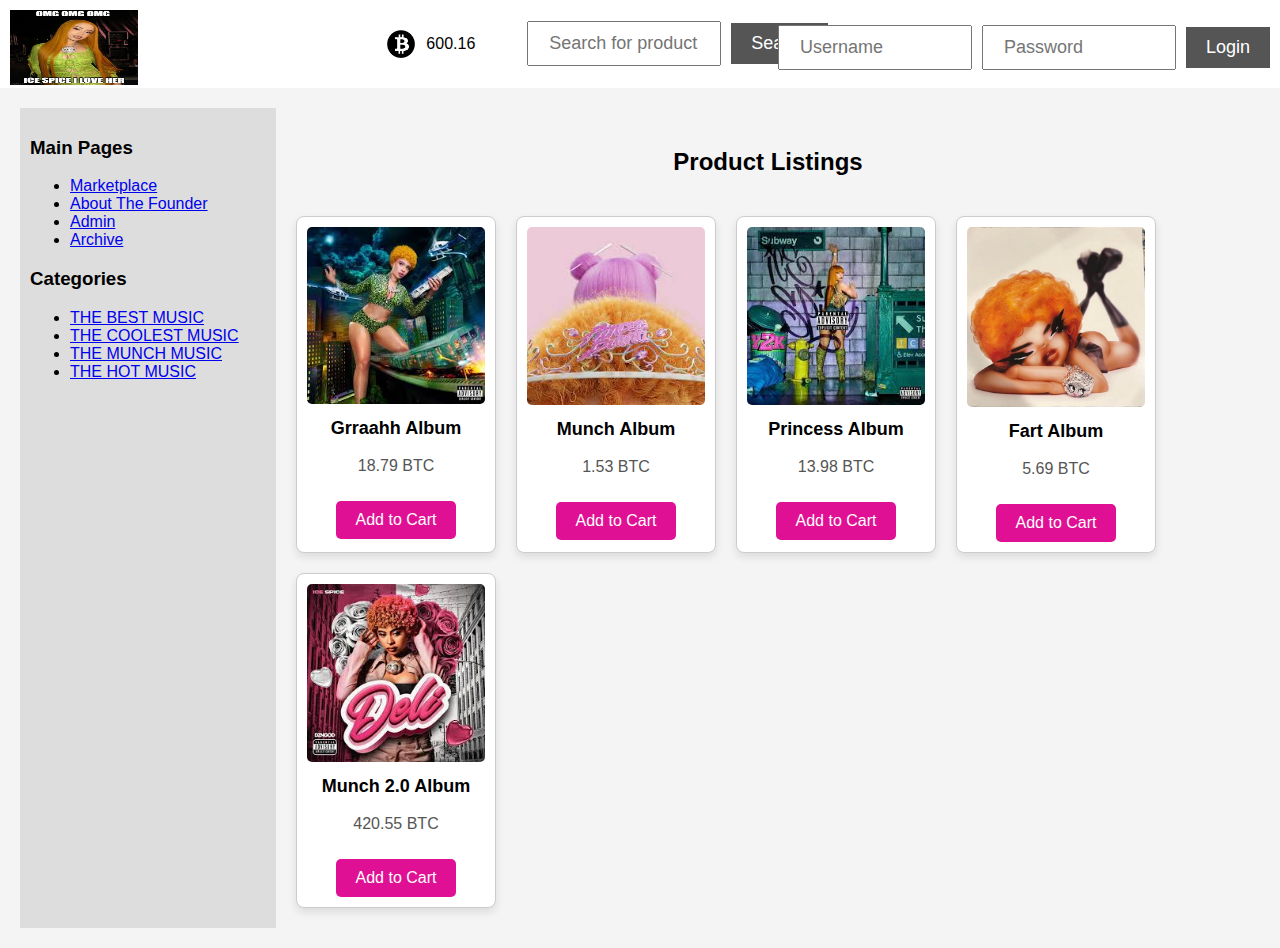
<file: public/index.html>
<!DOCTYPE html>
<html lang="en">
<head>
    <meta charset="UTF-8">
    <meta name="viewport" content="width=device-width, initial-scale=1.0">
    <title>Ice Spice Marketplace</title>
    <link rel="icon" type="image/x-icon" href="img/favicon.ico">
    <link rel="stylesheet" href="styles.css">
</head>
<body>
    <ultra-header>
    <header>
        <!--DEV NOTES: aka.ms/confidential -->
        <a href="/">
            <img class="silky" src="img/icon.jpg">
        </a>        
        <div class="btc-container">
            <img src="img/btc.png" alt="BTC Icon" class="btc-icon">
            <span class="black" id="btc-amount"></span> BTC
        </div>
        <script>
            function getRandomBTC() {
                return (Math.random() * (1000 - 0.01) + 0.01).toFixed(2);
            }
            window.onload = function() {
                document.getElementById("btc-amount").innerText = getRandomBTC();
            };
        </script>
        <form>
            <input placeholder="Search for product">
            <button>Search</button>
        </form>
        <h2>Login</h2>
        <form id="login" action="/login" method="POST">
            <input type="text" name="username" placeholder="Username" required>
            <input type="password" name="password" placeholder="Password" required>
            <button type="submit">Login</button>
        </form>        
    </header>
    </ultra-header>
    <main>
        <aside>
            <h3>Main Pages</h3>
            <ul>
                <li><a href="/">Marketplace</a></li>
                <li><a href="/founder.html">About The Founder</a></li>
                <li><a href="/admin">Admin</a></li>
                <li><a href="/archive.html">Archive</a></li>
            </ul>
            <h3>Categories</h3>
            <ul>
                <li><a href="/">THE BEST MUSIC</a></li>
                <li><a href="/">THE COOLEST MUSIC</a></li>
                <li><a href="/">THE MUNCH MUSIC</a></li>
                <li><a href="/">THE HOT MUSIC</a></li>
            </ul>
        </aside>
        <section id="products">
            <h2>Product Listings</h2>
            <div class="product">
                <img src="img/1.jpeg" alt="Product">
                <p class="product-name">Grraahh Album</p>
                <p class="product-price">18.79 BTC</p>
                <button class="add-to-cart">Add to Cart</button>
            </div>
            <div class="product">
                <img src="img/2.jpeg" alt="Product">
                <p class="product-name">Munch Album</p>
                <p class="product-price">1.53 BTC</p>
                <button class="add-to-cart">Add to Cart</button>
            </div>
            <div class="product">
                <img src="img/3.jpeg" alt="Product">
                <p class="product-name">Princess Album</p>
                <p class="product-price">13.98 BTC</p>
                <button class="add-to-cart">Add to Cart</button>
            </div>
            <div class="product">
                <img src="img/3.jpg" alt="Product">
                <p class="product-name">Fart Album</p>
                <p class="product-price">5.69 BTC</p>
                <button class="add-to-cart">Add to Cart</button>
            </div>
            <div class="product">
                <img src="img/4.jpeg" alt="Product">
                <p class="product-name">Munch 2.0 Album</p>
                <p class="product-price">420.55 BTC</p>
                <button class="add-to-cart">Add to Cart</button>
            </div>
        </section>
    </main>
</body>
</html>
</file>
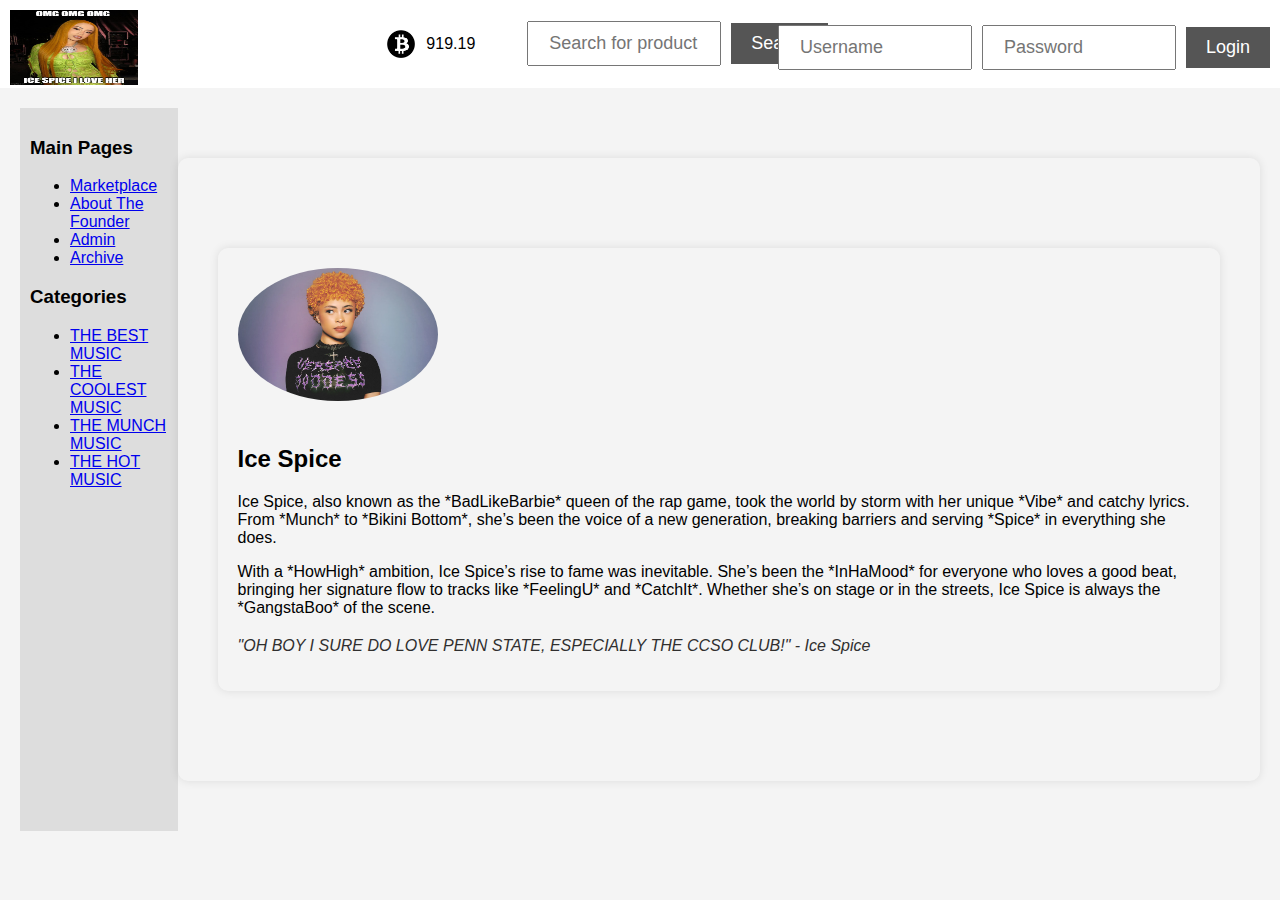
<file: public/founder.html>
<!DOCTYPE html>
<html lang="en">
<head>
    <meta charset="UTF-8">
    <meta name="viewport" content="width=device-width, initial-scale=1.0">
    <title>Artist</title>
    <link rel="stylesheet" href="styles.css">
</head>
<body>
    <ultra-header>
    <header>
        <!--DEV NOTES: aka.ms/confidential -->
        <a href="/">
            <img class="silky" src="img/icon.jpg">
        </a>        
        <div class="btc-container">
            <img src="img/btc.png" alt="BTC Icon" class="btc-icon">
            <span class=black id="btc-amount"></span> BTC
        </div>
        <script>
            function getRandomBTC() {
                return (Math.random() * (1000 - 0.01) + 0.01).toFixed(2);
            }
            window.onload = function() {
                document.getElementById("btc-amount").innerText = getRandomBTC();
            };
        </script>
        
        <form>
            <input placeholder="Search for product">
            <button>Search</button>
        </form>
        <h2>Login</h2>
        <form action="/login" method="POST">
            <input type="text" name="username" placeholder="Username" required>
            <input type="password" name="password" placeholder="Password" required>
            <button type="submit">Login</button>
        </form>        
    </header>
    </ultra-header>
    <main>
        <aside>
            <h3>Main Pages</h3>
            <ul>
                <li><a href="/">Marketplace</a></li>
                <li><a href="/founder.html">About The Founder</a></li>
                <li><a href="/admin">Admin</a></li>
                <li><a href="/archive.html">Archive</a></li>
            </ul>
            <h3>Categories</h3>
            <ul>
                <li><a href="/">THE BEST MUSIC</a></li>
                <li><a href="/">THE COOLEST MUSIC</a></li>
                <li><a href="/">THE MUNCH MUSIC</a></li>
                <li><a href="/">THE HOT MUSIC</a></li>
            </ul>
        </aside>
            <section id="founder">
                <main>
                    <section id="founder">
                        <img src="img/icespice.webp" alt="Ice Spice Image" class="founder-image">
                        <h2>Ice Spice</h2>
                        <p>Ice Spice, also known as the *BadLikeBarbie* queen of the rap game, took the world by storm with her unique *Vibe* and catchy lyrics. From *Munch* to *Bikini Bottom*, she’s been the voice of a new generation, breaking barriers and serving *Spice* in everything she does.</p>
                        <p>With a *HowHigh* ambition, Ice Spice’s rise to fame was inevitable. She’s been the *InHaMood* for everyone who loves a good beat, bringing her signature flow to tracks like *FeelingU* and *CatchIt*. Whether she’s on stage or in the streets, Ice Spice is always the *GangstaBoo* of the scene.</p>
                        <p class="quote">"OH BOY I SURE DO LOVE PENN STATE, ESPECIALLY THE CCSO CLUB!" - Ice Spice</p>
                    </section>
                </main>
            </section>
        </main>
        </body>
        </html>
</file>
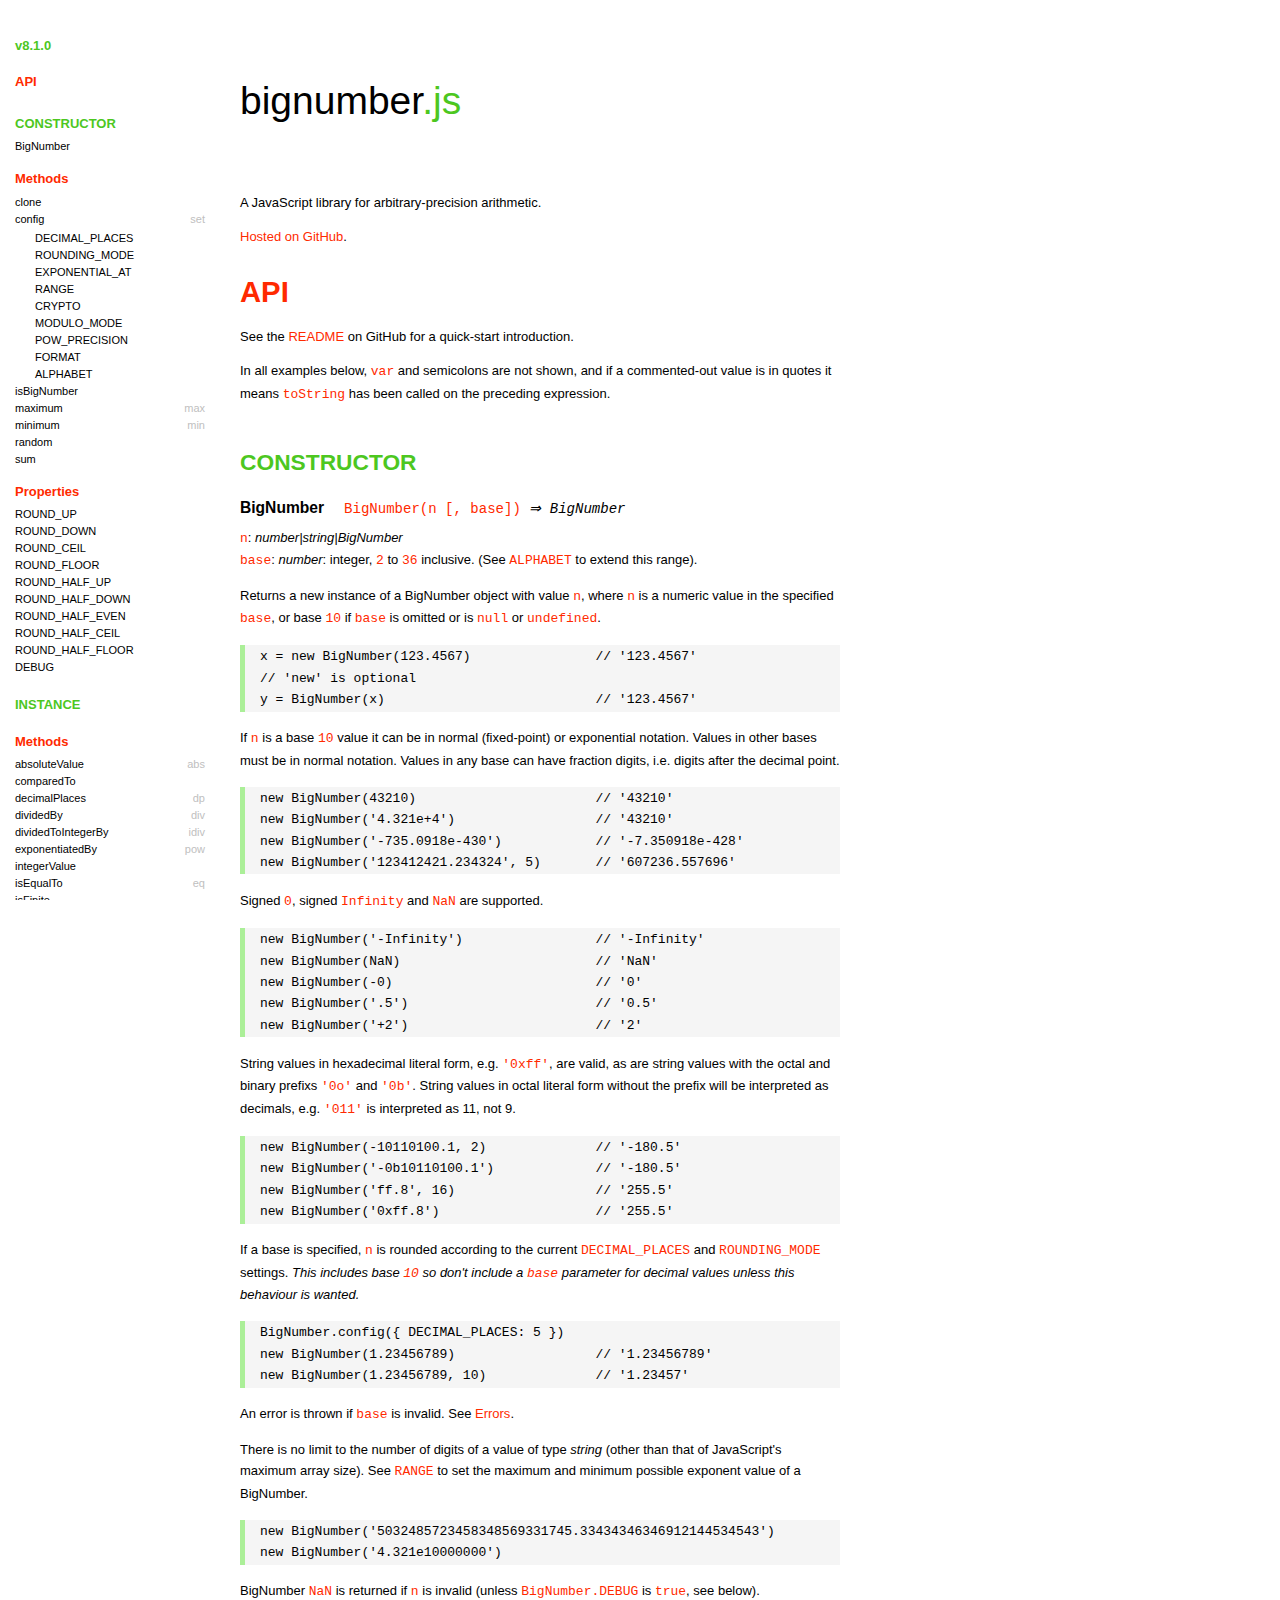
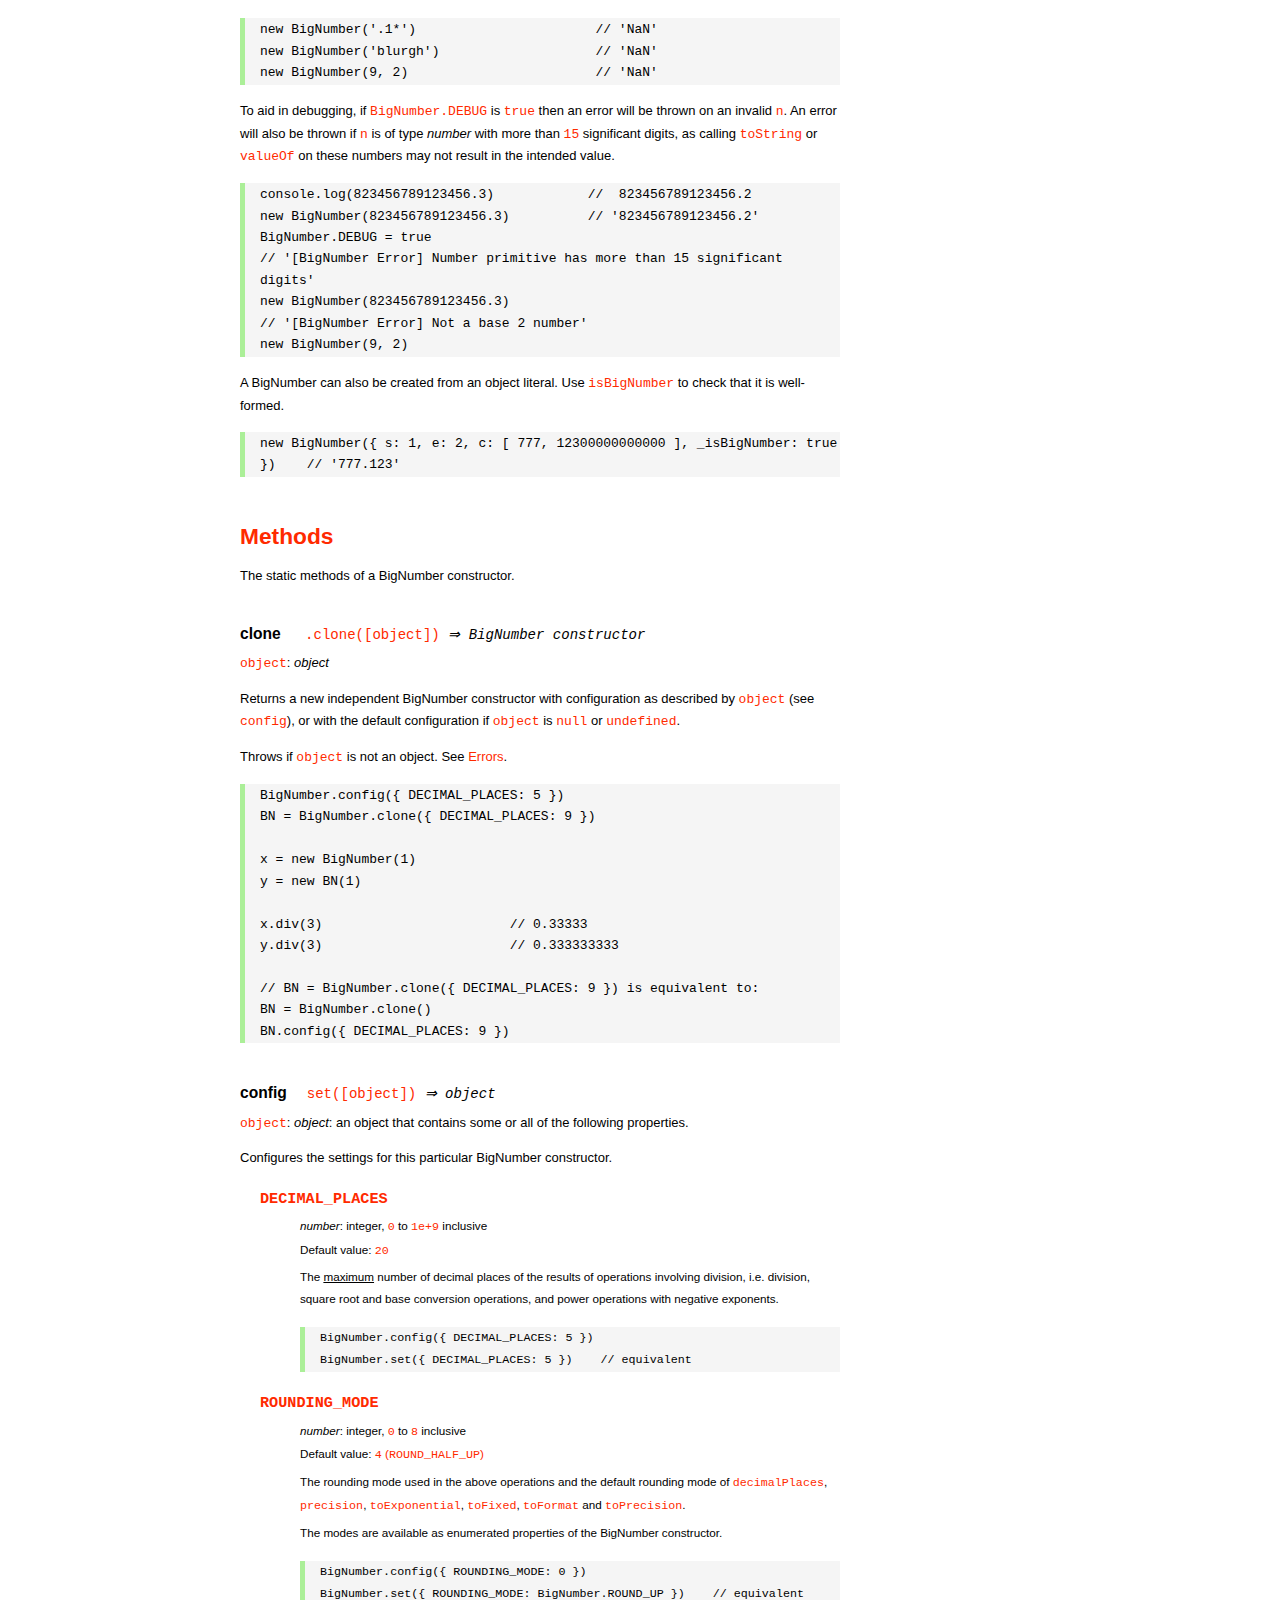
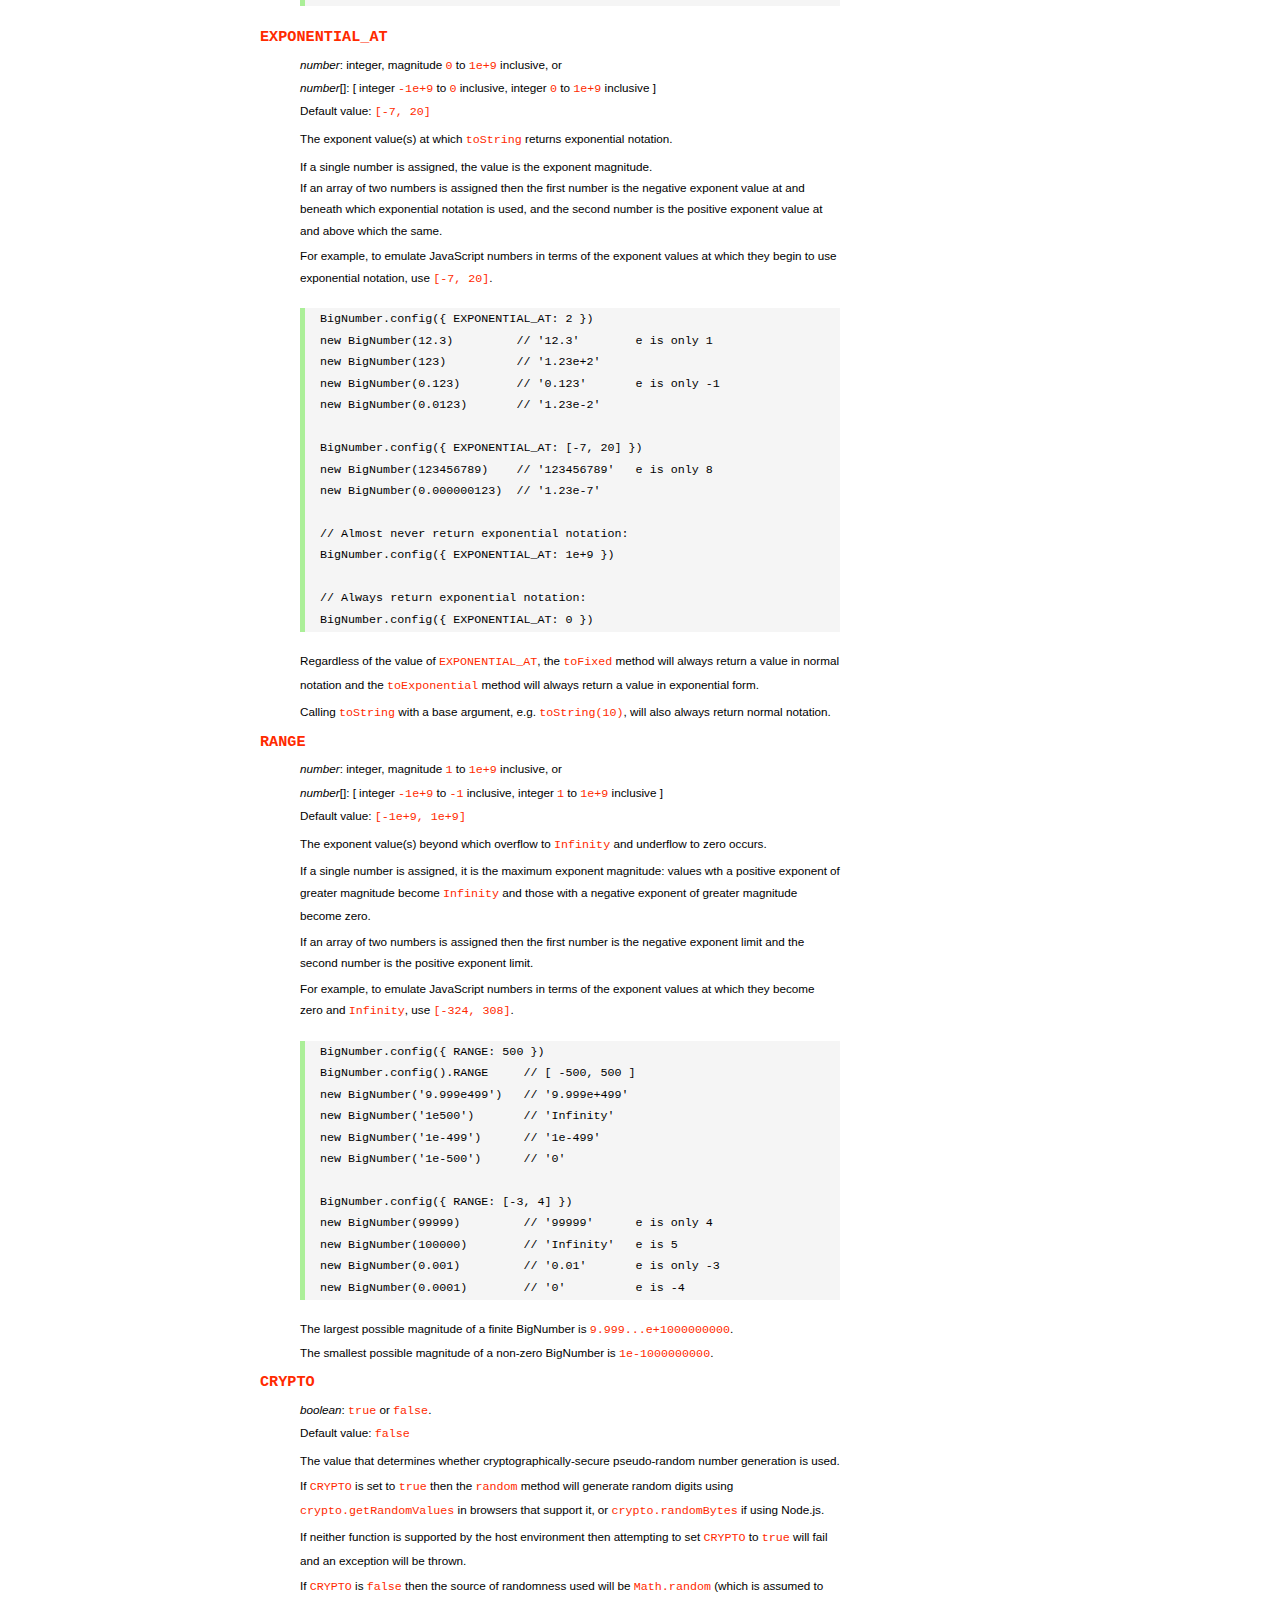
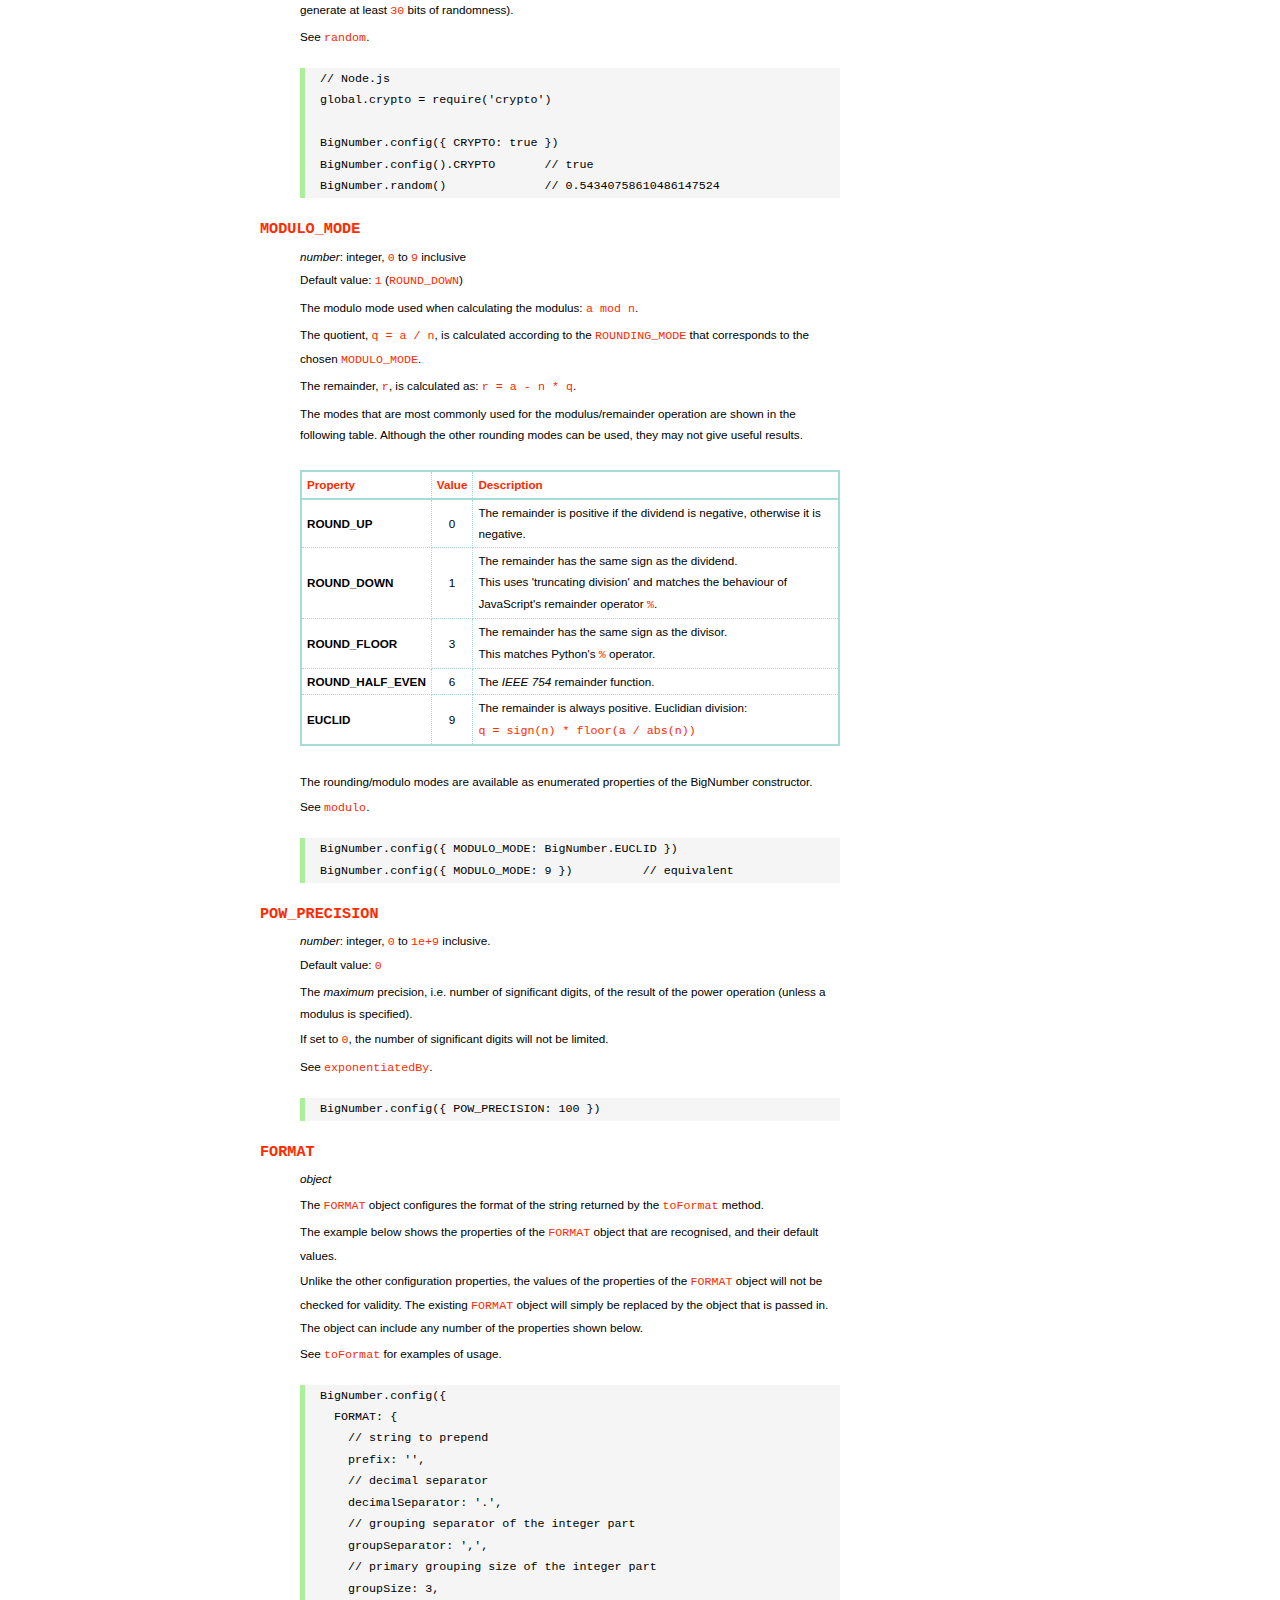
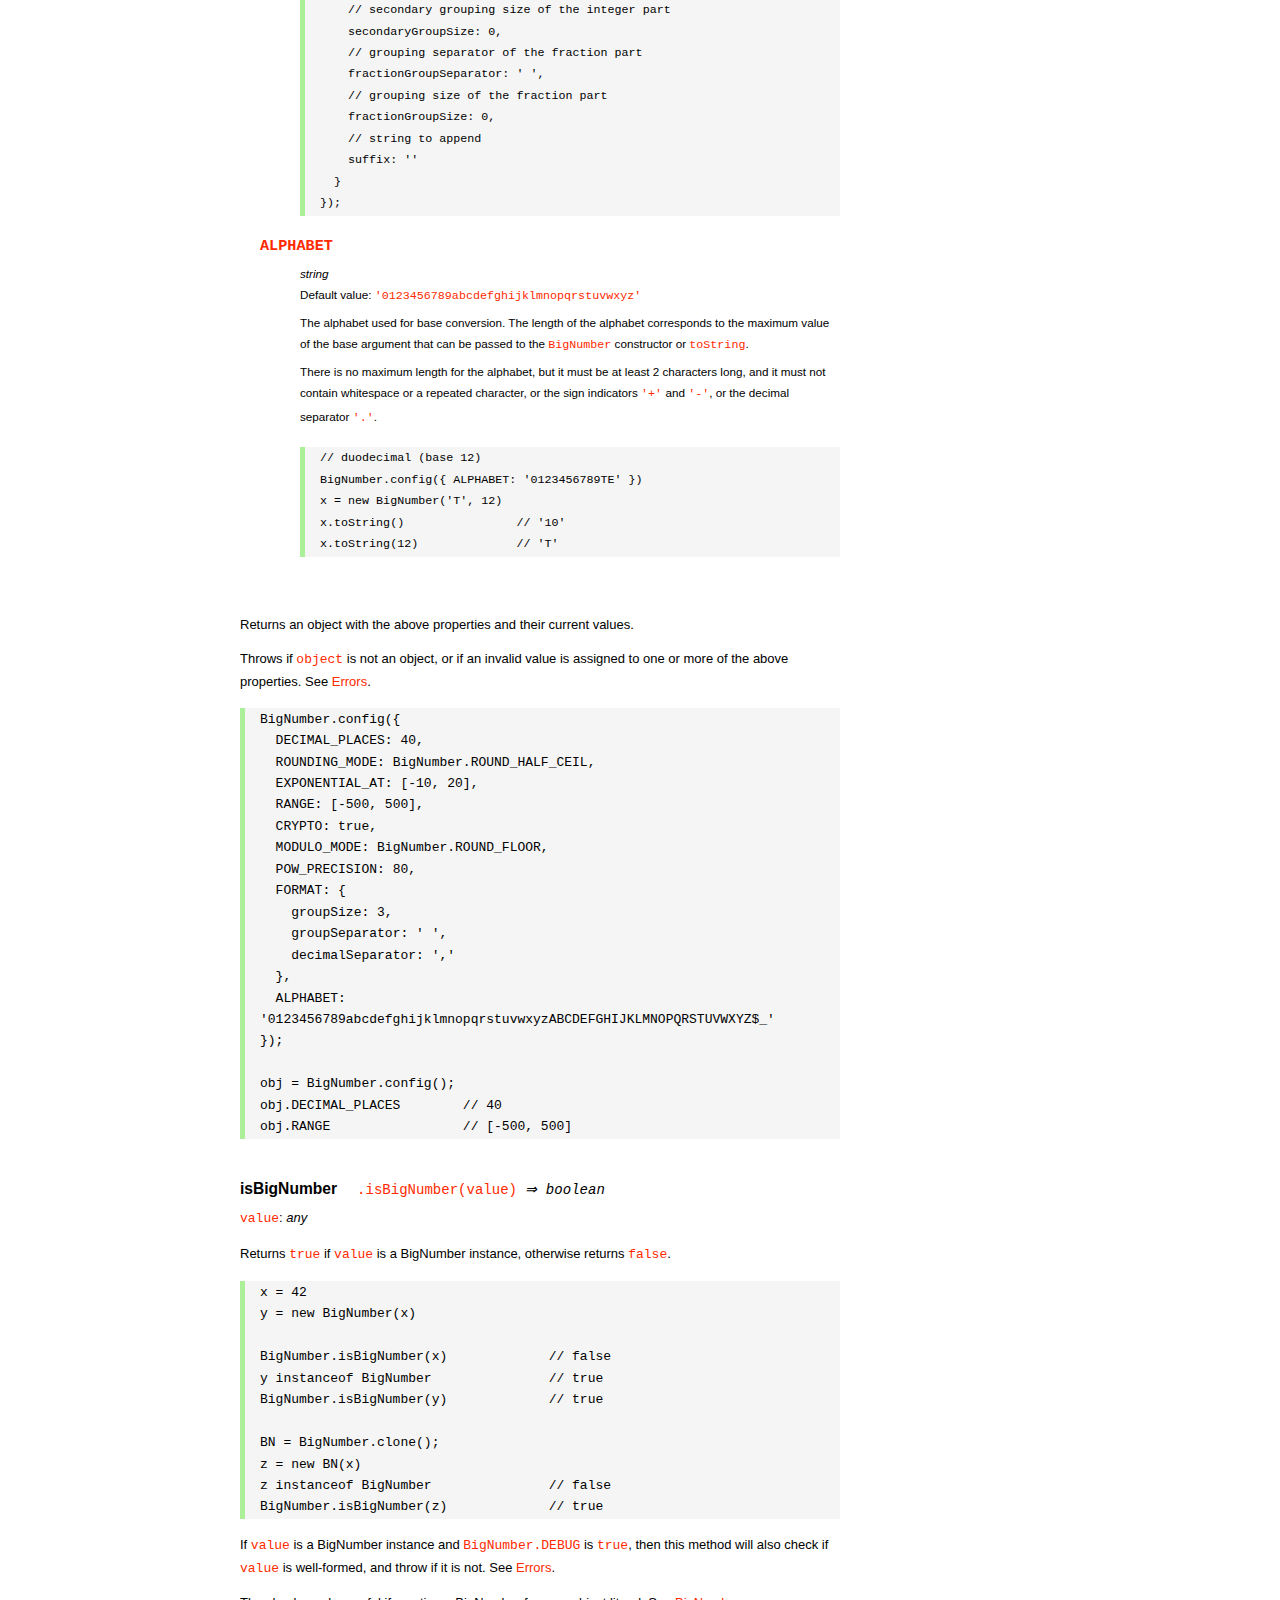
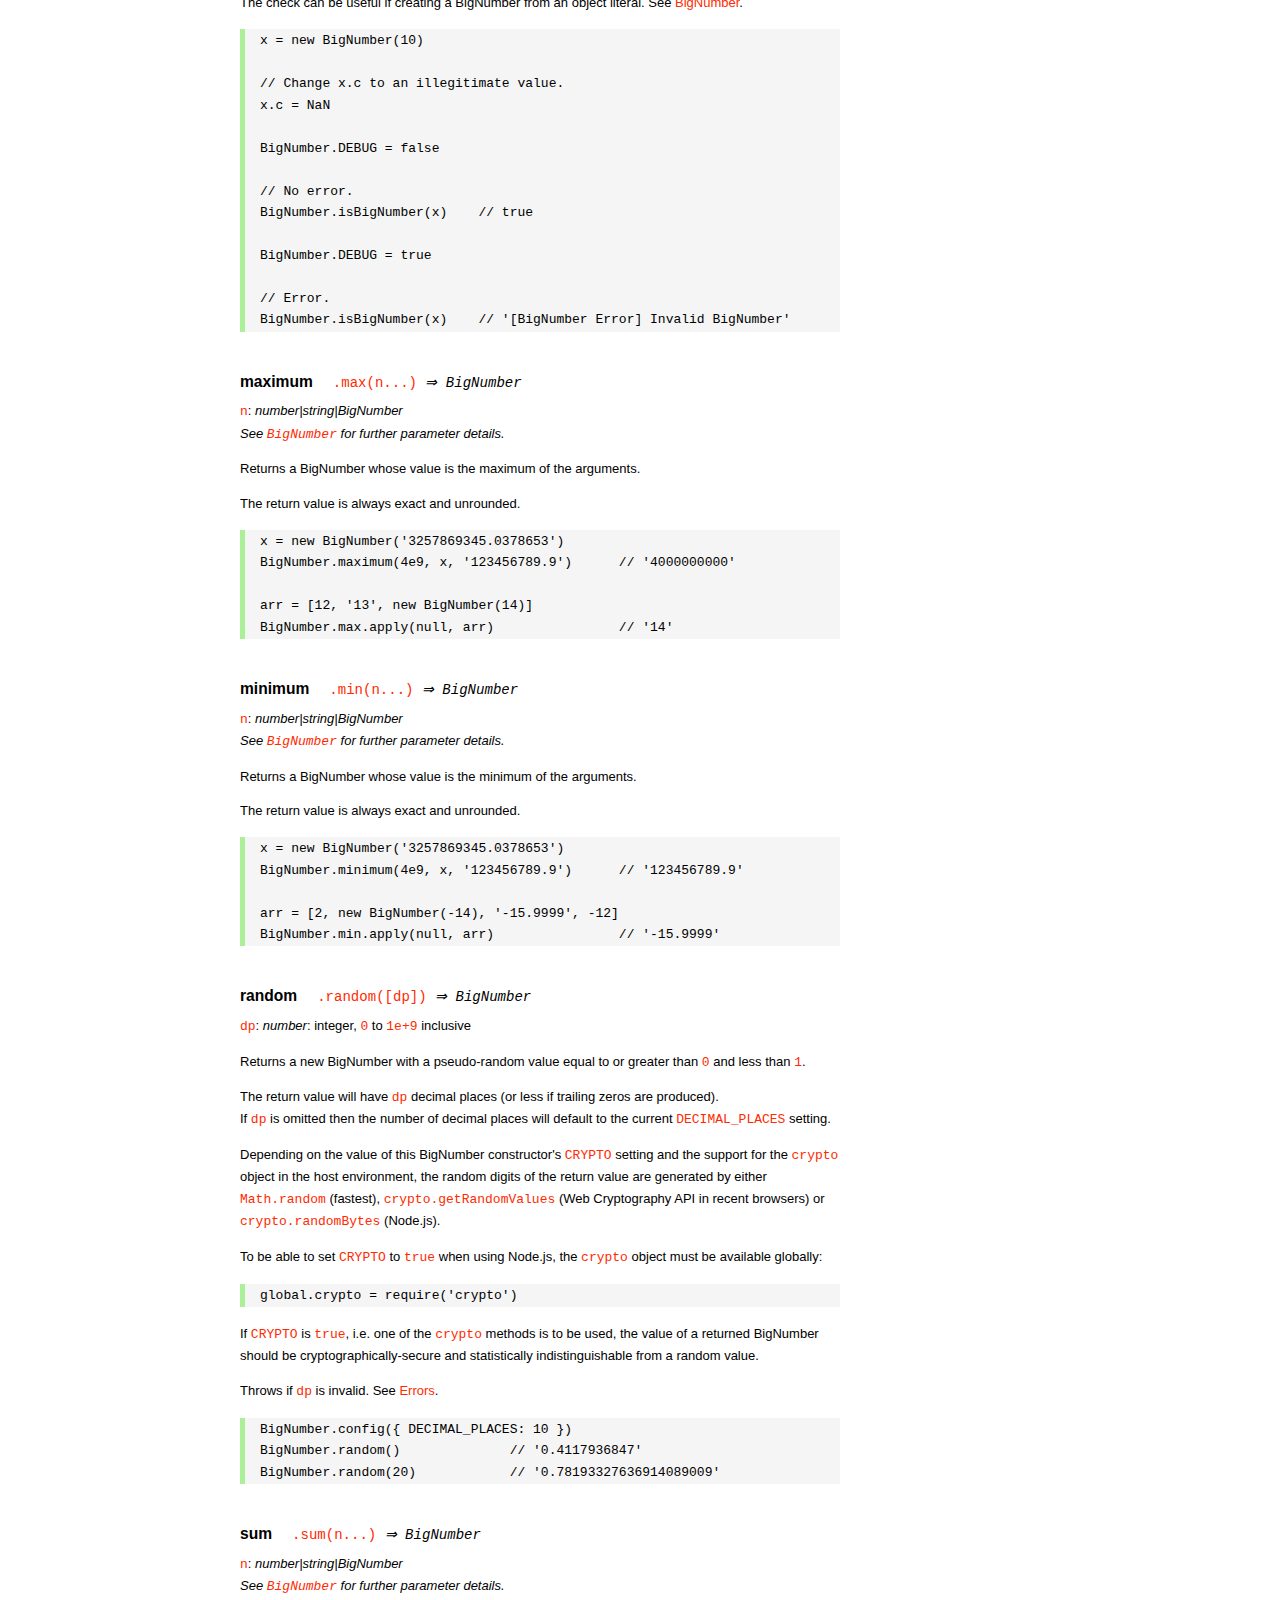
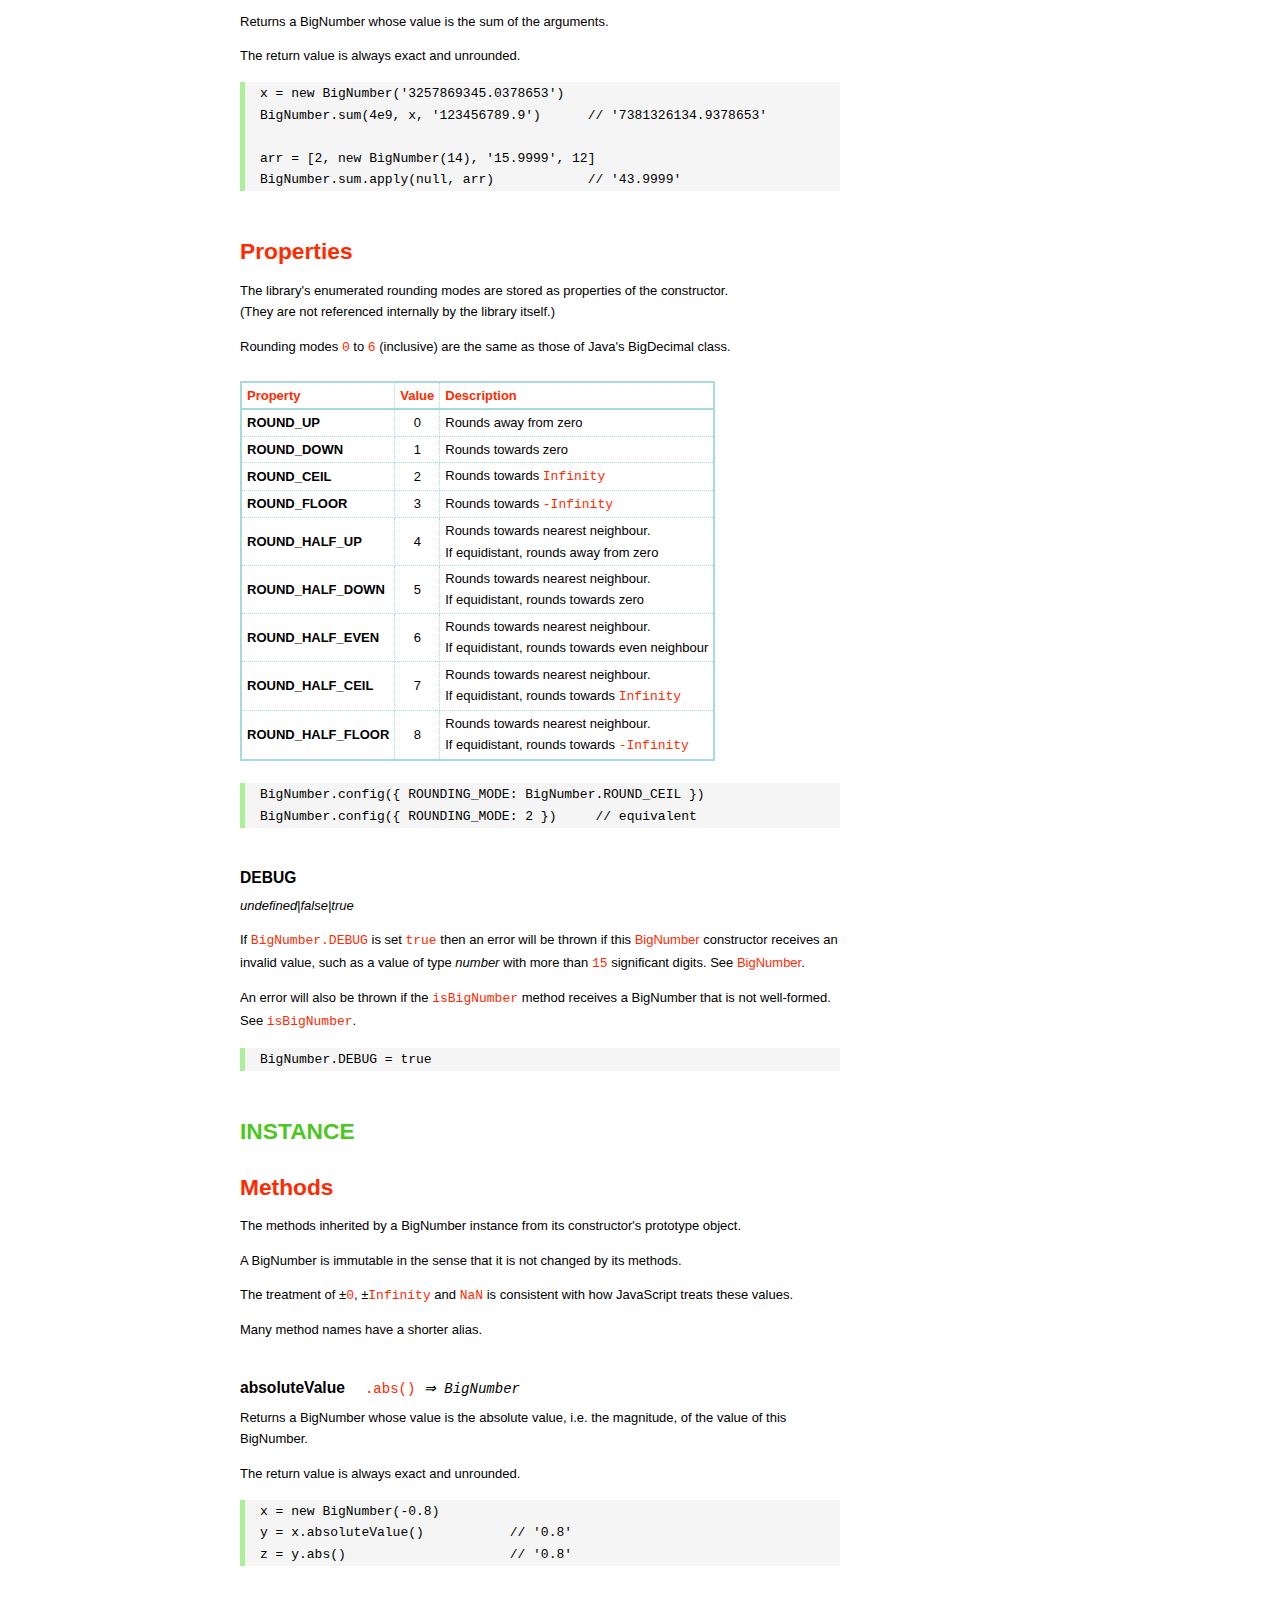
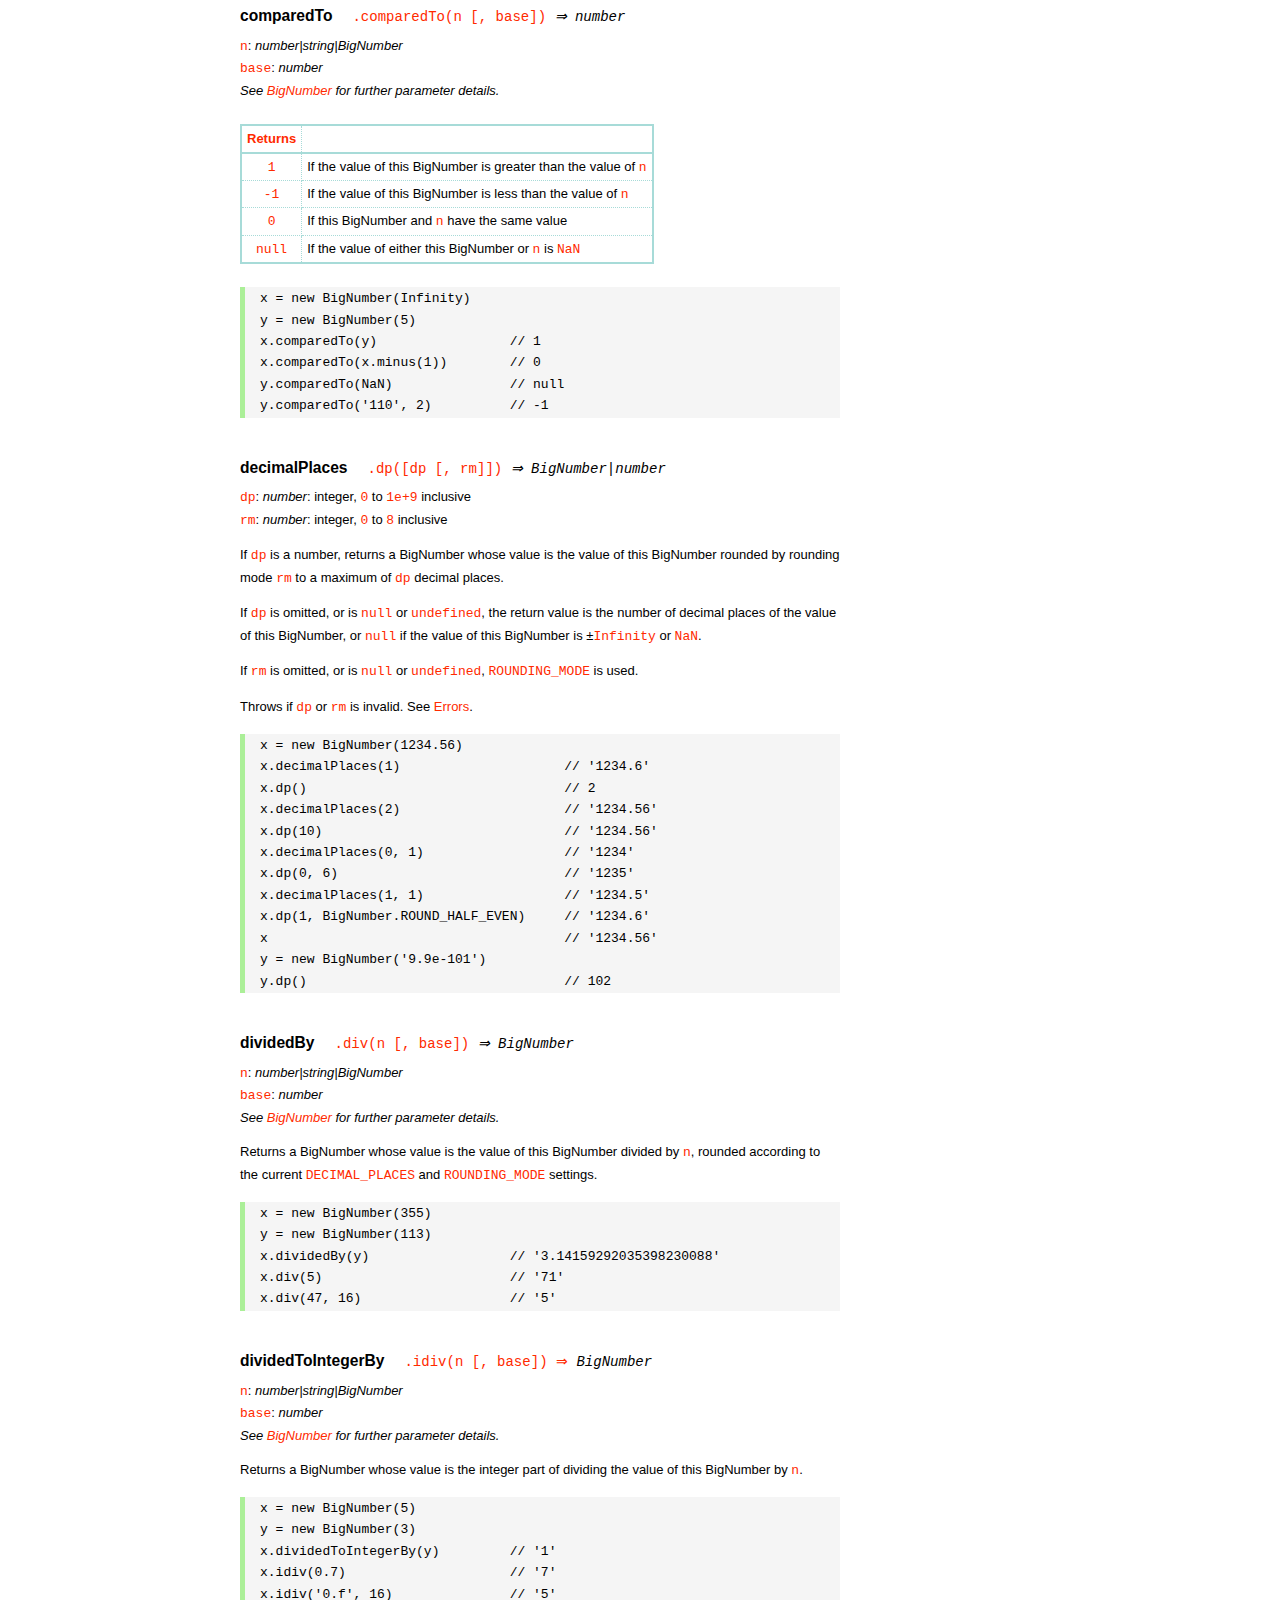
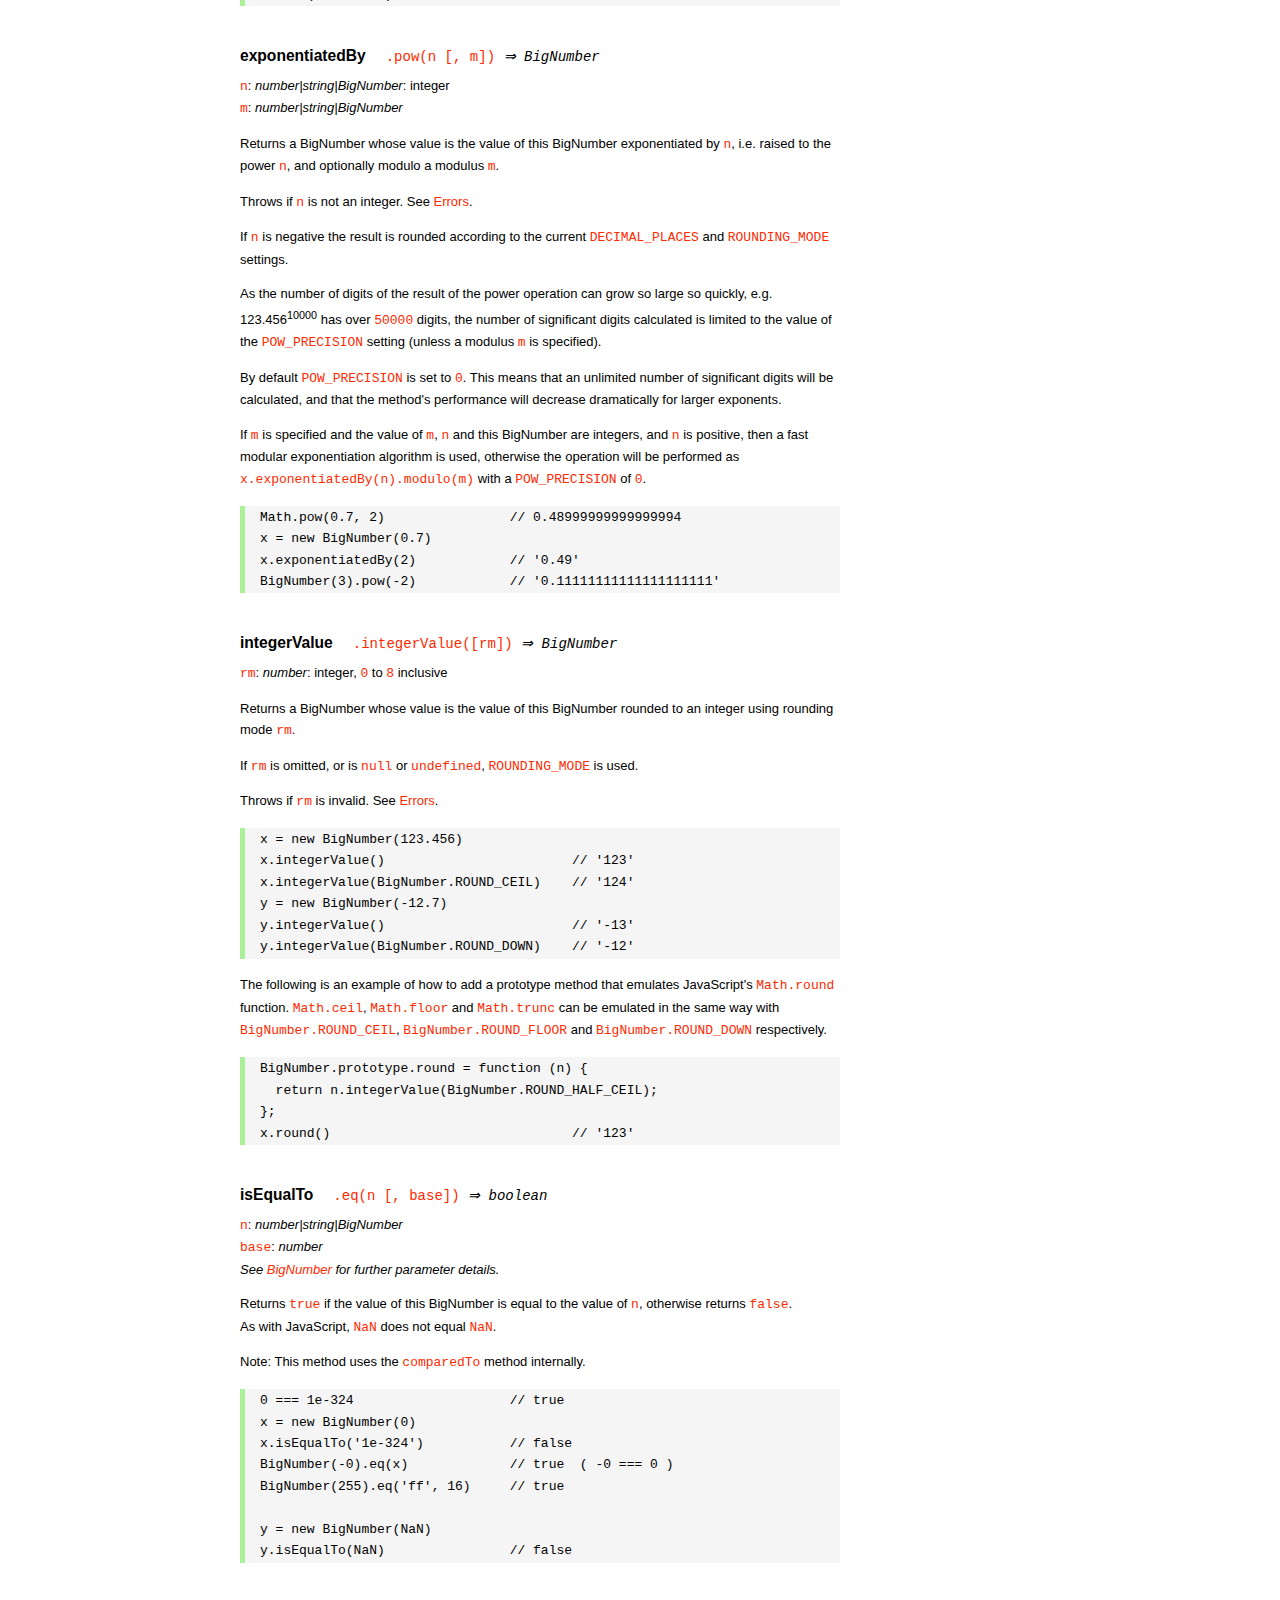
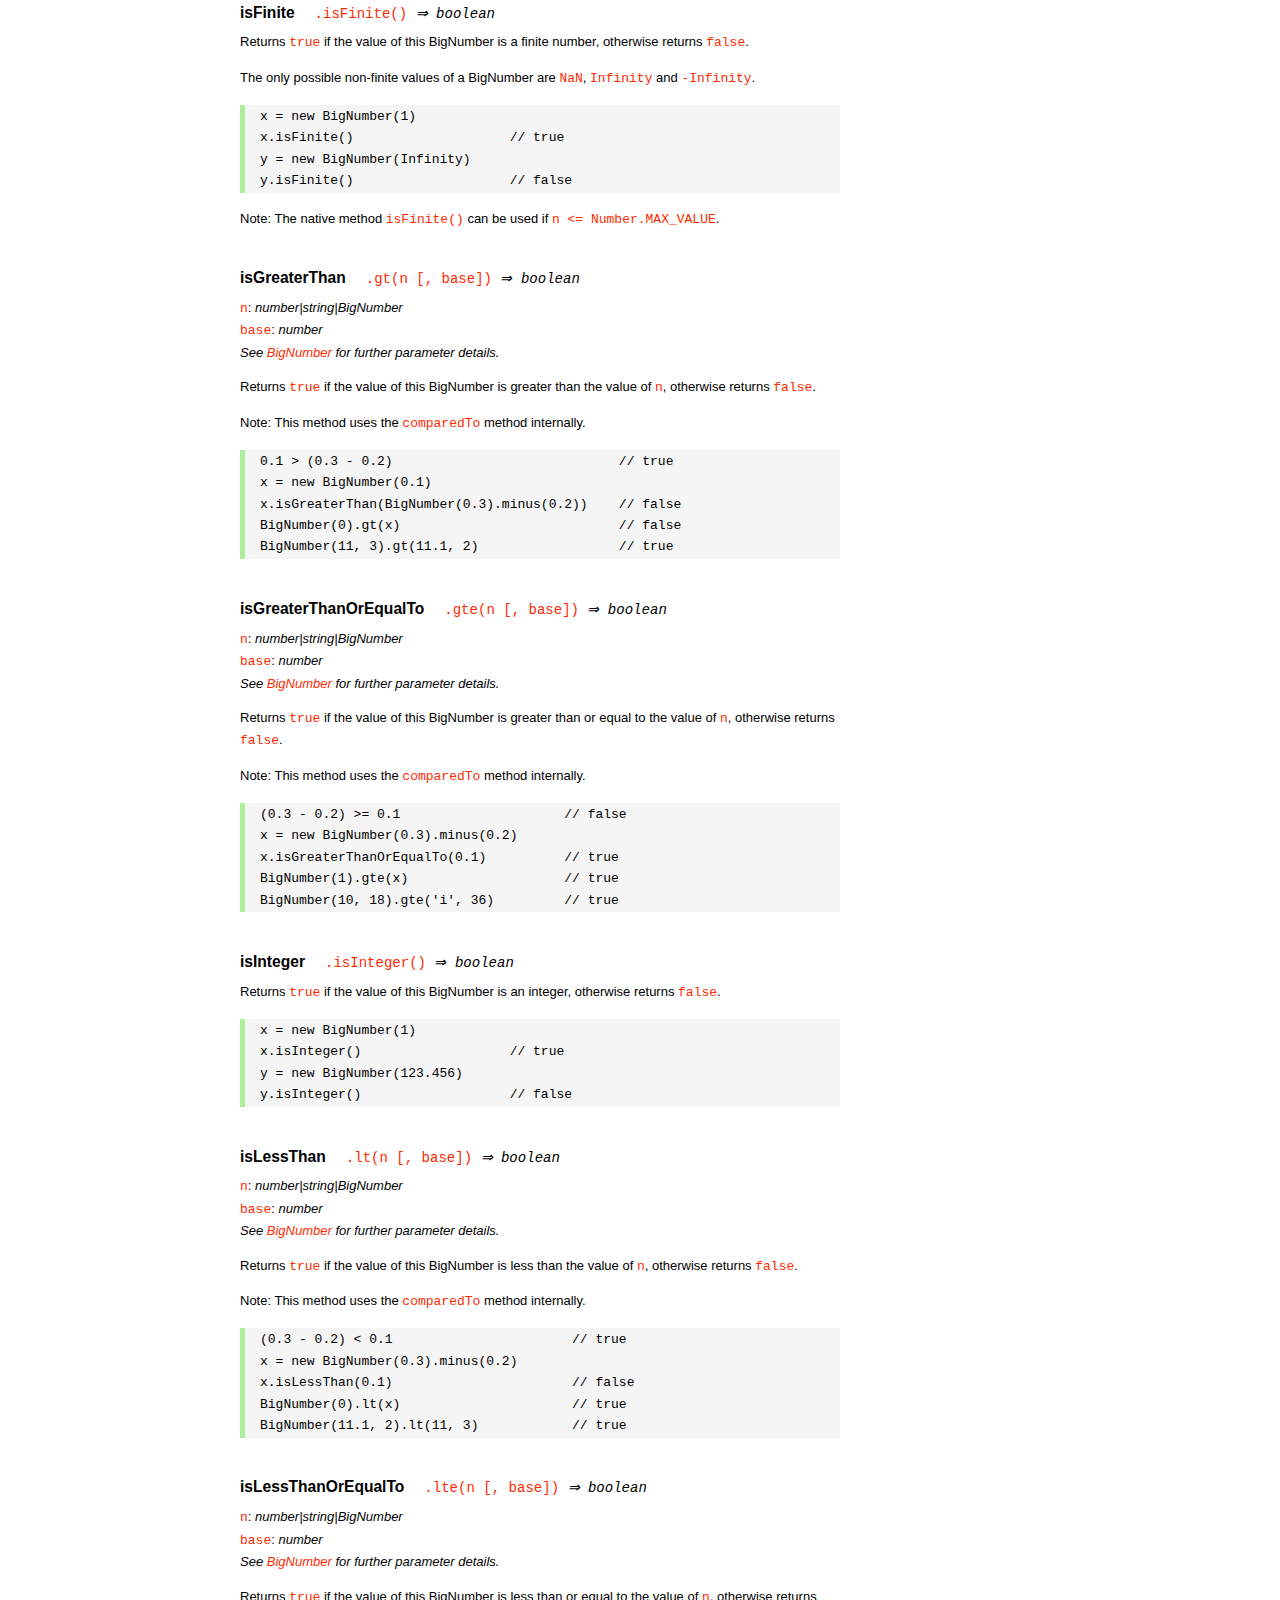
<file: node_modules/bignumber.js/doc/API.html>
<!DOCTYPE HTML>
<html>
<head>
<meta charset="utf-8">
<meta http-equiv="X-UA-Compatible" content="IE=edge">
<meta name="Author" content="M Mclaughlin">
<title>bignumber.js API</title>
<style>
html{font-size:100%}
body{background:#fff;font-family:"Helvetica Neue",Helvetica,Arial,sans-serif;font-size:13px;
  line-height:1.65em;min-height:100%;margin:0}
body,i{color:#000}
.nav{background:#fff;position:fixed;top:0;bottom:0;left:0;width:200px;overflow-y:auto;
  padding:15px 0 30px 15px}
div.container{width:600px;margin:50px 0 50px 240px}
p{margin:0 0 1em;width:600px}
pre,ul{margin:1em 0}
h1,h2,h3,h4,h5{margin:0;padding:1.5em 0 0}
h1,h2{padding:.75em 0}
h1{font:400 3em Verdana,sans-serif;color:#000;margin-bottom:1em}
h2{font-size:2.25em;color:#ff2a00}
h3{font-size:1.75em;color:#4dc71f}
h4{font-size:1.75em;color:#ff2a00;padding-bottom:.75em}
h5{font-size:1.2em;margin-bottom:.4em}
h6{font-size:1.1em;margin-bottom:0.8em;padding:0.5em 0}
dd{padding-top:.35em}
dt{padding-top:.5em}
b{font-weight:700}
dt b{font-size:1.3em}
a,a:visited{color:#ff2a00;text-decoration:none}
a:active,a:hover{outline:0;text-decoration:underline}
.nav a,.nav b,.nav a:visited{display:block;color:#ff2a00;font-weight:700; margin-top:15px}
.nav b{color:#4dc71f;margin-top:20px;cursor:default;width:auto}
ul{list-style-type:none;padding:0 0 0 20px}
.nav ul{line-height:14px;padding-left:0;margin:5px 0 0}
.nav ul a,.nav ul a:visited,span{display:inline;color:#000;font-family:Verdana,Geneva,sans-serif;
  font-size:11px;font-weight:400;margin:0}
.inset,ul.inset{margin-left:20px}
.inset{font-size:.9em}
.nav li{width:auto;margin:0 0 3px}
.alias{font-style:italic;margin-left:20px}
table{border-collapse:collapse;border-spacing:0;border:2px solid #a7dbd8;margin:1.75em 0;padding:0}
td,th{text-align:left;margin:0;padding:2px 5px;border:1px dotted #a7dbd8}
th{border-top:2px solid #a7dbd8;border-bottom:2px solid #a7dbd8;color:#ff2a00}
code,pre{font-family:Consolas, monaco, monospace;font-weight:400}
pre{background:#f5f5f5;white-space:pre-wrap;word-wrap:break-word;border-left:5px solid #abef98;
  padding:1px 0 1px 15px;margin:1.2em 0}
code,.nav-title{color:#ff2a00}
.end{margin-bottom:25px}
.centre{text-align:center}
.error-table{font-size:13px;width:100%}
#faq{margin:3em 0 0}
li span{float:right;margin-right:10px;color:#c0c0c0}
#js{font:inherit;color:#4dc71f}
</style>
</head>
<body>

  <div class="nav">

    <b>v8.1.0</b>

	<a class='nav-title' href="#">API</a>

    <b> CONSTRUCTOR </b>
    <ul>
      <li><a href="#bignumber">BigNumber</a></li>
    </ul>

    <a href="#methods">Methods</a>
    <ul>
      <li><a href="#clone">clone</a></li>
      <li><a href="#config" >config</a><span>set</span></li>
      <li>
        <ul class="inset">
          <li><a href="#decimal-places">DECIMAL_PLACES</a></li>
          <li><a href="#rounding-mode" >ROUNDING_MODE</a></li>
          <li><a href="#exponential-at">EXPONENTIAL_AT</a></li>
          <li><a href="#range"         >RANGE</a></li>
          <li><a href="#crypto"        >CRYPTO</a></li>
          <li><a href="#modulo-mode"   >MODULO_MODE</a></li>
          <li><a href="#pow-precision" >POW_PRECISION</a></li>
          <li><a href="#format"        >FORMAT</a></li>
          <li><a href="#alphabet"      >ALPHABET</a></li>
        </ul>
      </li>
      <li><a href="#isBigNumber">isBigNumber</a></li>
      <li><a href="#max"        >maximum</a><span>max</span></li>
      <li><a href="#min"        >minimum</a><span>min</span></li>
      <li><a href="#random"     >random</a></li>
      <li><a href="#sum"        >sum</a></li>
    </ul>

    <a href="#constructor-properties">Properties</a>
    <ul>
      <li><a href="#round-up"        >ROUND_UP</a></li>
      <li><a href="#round-down"      >ROUND_DOWN</a></li>
      <li><a href="#round-ceil"      >ROUND_CEIL</a></li>
      <li><a href="#round-floor"     >ROUND_FLOOR</a></li>
      <li><a href="#round-half-up"   >ROUND_HALF_UP</a></li>
      <li><a href="#round-half-down" >ROUND_HALF_DOWN</a></li>
      <li><a href="#round-half-even" >ROUND_HALF_EVEN</a></li>
      <li><a href="#round-half-ceil" >ROUND_HALF_CEIL</a></li>
      <li><a href="#round-half-floor">ROUND_HALF_FLOOR</a></li>
      <li><a href="#debug"           >DEBUG</a></li>
    </ul>

    <b> INSTANCE </b>

    <a href="#prototype-methods">Methods</a>
    <ul>
      <li><a href="#abs"    >absoluteValue         </a><span>abs</span>  </li>
      <li><a href="#cmp"    >comparedTo            </a>                  </li>
      <li><a href="#dp"     >decimalPlaces         </a><span>dp</span>   </li>
      <li><a href="#div"    >dividedBy             </a><span>div</span>  </li>
      <li><a href="#divInt" >dividedToIntegerBy    </a><span>idiv</span> </li>
      <li><a href="#pow"    >exponentiatedBy       </a><span>pow</span>  </li>
      <li><a href="#int"    >integerValue          </a>                  </li>
      <li><a href="#eq"     >isEqualTo             </a><span>eq</span>   </li>
      <li><a href="#isF"    >isFinite              </a>                  </li>
      <li><a href="#gt"     >isGreaterThan         </a><span>gt</span>   </li>
      <li><a href="#gte"    >isGreaterThanOrEqualTo</a><span>gte</span>  </li>
      <li><a href="#isInt"  >isInteger             </a>                  </li>
      <li><a href="#lt"     >isLessThan            </a><span>lt</span>   </li>
      <li><a href="#lte"    >isLessThanOrEqualTo   </a><span>lte</span>  </li>
      <li><a href="#isNaN"  >isNaN                 </a>                  </li>
      <li><a href="#isNeg"  >isNegative            </a>                  </li>
      <li><a href="#isPos"  >isPositive            </a>                  </li>
      <li><a href="#isZ"    >isZero                </a>                  </li>
      <li><a href="#minus"  >minus                 </a>                  </li>
      <li><a href="#mod"    >modulo                </a><span>mod</span>  </li>
      <li><a href="#times"  >multipliedBy          </a><span>times</span></li>
      <li><a href="#neg"    >negated               </a>                  </li>
      <li><a href="#plus"   >plus                  </a>                  </li>
      <li><a href="#sd"     >precision             </a><span>sd</span>   </li>
      <li><a href="#shift"  >shiftedBy             </a>                  </li>
      <li><a href="#sqrt"   >squareRoot            </a><span>sqrt</span> </li>
      <li><a href="#toE"    >toExponential         </a>                  </li>
      <li><a href="#toFix"  >toFixed               </a>                  </li>
      <li><a href="#toFor"  >toFormat              </a>                  </li>
      <li><a href="#toFr"   >toFraction            </a>                  </li>
      <li><a href="#toJSON" >toJSON                </a>                  </li>
      <li><a href="#toN"    >toNumber              </a>                  </li>
      <li><a href="#toP"    >toPrecision           </a>                  </li>
      <li><a href="#toS"    >toString              </a>                  </li>
      <li><a href="#valueOf">valueOf               </a>                  </li>
    </ul>

    <a href="#instance-properties">Properties</a>
    <ul>
      <li><a href="#coefficient">c: coefficient</a></li>
      <li><a href="#exponent"   >e: exponent</a></li>
      <li><a href="#sign"       >s: sign</a></li>
    </ul>

    <a href="#zero-nan-infinity">Zero, NaN &amp; Infinity</a>
    <a href="#Errors">Errors</a>
    <a href="#type-coercion">Type coercion</a>
    <a class='end' href="#faq">FAQ</a>

  </div>

  <div class="container">

    <h1>bignumber<span id='js'>.js</span></h1>

    <p>A JavaScript library for arbitrary-precision arithmetic.</p>
    <p><a href="https://github.com/MikeMcl/bignumber.js">Hosted on GitHub</a>. </p>

    <h2>API</h2>

    <p>
      See the <a href='https://github.com/MikeMcl/bignumber.js'>README</a> on GitHub for a
      quick-start introduction.
    </p>
    <p>
      In all examples below, <code>var</code> and semicolons are not shown, and if a commented-out
      value is in quotes it means <code>toString</code> has been called on the preceding expression.
    </p>


    <h3>CONSTRUCTOR</h3>


    <h5 id="bignumber">
      BigNumber<code class='inset'>BigNumber(n [, base]) <i>&rArr; BigNumber</i></code>
    </h5>
    <p>
      <code>n</code>: <i>number|string|BigNumber</i><br />
      <code>base</code>: <i>number</i>: integer, <code>2</code> to <code>36</code> inclusive. (See
      <a href='#alphabet'><code>ALPHABET</code></a> to extend this range).
    </p>
    <p>
      Returns a new instance of a BigNumber object with value <code>n</code>, where <code>n</code>
      is a numeric value in the specified <code>base</code>, or base <code>10</code> if
      <code>base</code> is omitted or is <code>null</code> or <code>undefined</code>.
    </p>
    <pre>
x = new BigNumber(123.4567)                // '123.4567'
// 'new' is optional
y = BigNumber(x)                           // '123.4567'</pre>
    <p>
      If <code>n</code> is a base <code>10</code> value it can be in normal (fixed-point) or
      exponential notation. Values in other bases must be in normal notation. Values in any base can
      have fraction digits, i.e. digits after the decimal point.
    </p>
    <pre>
new BigNumber(43210)                       // '43210'
new BigNumber('4.321e+4')                  // '43210'
new BigNumber('-735.0918e-430')            // '-7.350918e-428'
new BigNumber('123412421.234324', 5)       // '607236.557696'</pre>
    <p>
      Signed <code>0</code>, signed <code>Infinity</code> and <code>NaN</code> are supported.
    </p>
    <pre>
new BigNumber('-Infinity')                 // '-Infinity'
new BigNumber(NaN)                         // 'NaN'
new BigNumber(-0)                          // '0'
new BigNumber('.5')                        // '0.5'
new BigNumber('+2')                        // '2'</pre>
    <p>
      String values in hexadecimal literal form, e.g. <code>'0xff'</code>, are valid, as are
      string values with the octal and binary prefixs <code>'0o'</code> and <code>'0b'</code>.
      String values in octal literal form without the prefix will be interpreted as
      decimals, e.g. <code>'011'</code> is interpreted as 11, not 9.
    </p>
    <pre>
new BigNumber(-10110100.1, 2)              // '-180.5'
new BigNumber('-0b10110100.1')             // '-180.5'
new BigNumber('ff.8', 16)                  // '255.5'
new BigNumber('0xff.8')                    // '255.5'</pre>
    <p>
      If a base is specified, <code>n</code> is rounded according to the current
      <a href='#decimal-places'><code>DECIMAL_PLACES</code></a> and
      <a href='#rounding-mode'><code>ROUNDING_MODE</code></a> settings. <em>This includes base
      <code>10</code> so don't include a <code>base</code> parameter for decimal values unless
      this behaviour is wanted.</em>
    </p>
    <pre>BigNumber.config({ DECIMAL_PLACES: 5 })
new BigNumber(1.23456789)                  // '1.23456789'
new BigNumber(1.23456789, 10)              // '1.23457'</pre>
    <p>An error is thrown if <code>base</code> is invalid. See <a href='#Errors'>Errors</a>.</p>
    <p>
      There is no limit to the number of digits of a value of type <em>string</em> (other than
      that of JavaScript's maximum array size). See <a href='#range'><code>RANGE</code></a> to set
      the maximum and minimum possible exponent value of a BigNumber.
    </p>
    <pre>
new BigNumber('5032485723458348569331745.33434346346912144534543')
new BigNumber('4.321e10000000')</pre>
    <p>BigNumber <code>NaN</code> is returned if <code>n</code> is invalid
    (unless <code>BigNumber.DEBUG</code> is <code>true</code>, see below).</p>
    <pre>
new BigNumber('.1*')                       // 'NaN'
new BigNumber('blurgh')                    // 'NaN'
new BigNumber(9, 2)                        // 'NaN'</pre>
    <p>
      To aid in debugging, if <code>BigNumber.DEBUG</code> is <code>true</code> then an error will
      be thrown on an invalid <code>n</code>. An error will also be thrown if <code>n</code> is of
      type <em>number</em> with more than <code>15</code> significant digits, as calling
      <code><a href='#toS'>toString</a></code> or <code><a href='#valueOf'>valueOf</a></code> on
      these numbers may not result in the intended value.
    </p>
      <pre>
console.log(823456789123456.3)            //  823456789123456.2
new BigNumber(823456789123456.3)          // '823456789123456.2'
BigNumber.DEBUG = true
// '[BigNumber Error] Number primitive has more than 15 significant digits'
new BigNumber(823456789123456.3)
// '[BigNumber Error] Not a base 2 number'
new BigNumber(9, 2)</pre>
    <p>
      A BigNumber can also be created from an object literal.
      Use <code><a href='#isBigNumber'>isBigNumber</a></code> to check that it is well-formed.
    </p>
    <pre>new BigNumber({ s: 1, e: 2, c: [ 777, 12300000000000 ], _isBigNumber: true })    // '777.123'</pre>




    <h4 id="methods">Methods</h4>
     <p>The static methods of a BigNumber constructor.</p>




    <h5 id="clone">clone
      <code class='inset'>.clone([object]) <i>&rArr; BigNumber constructor</i></code>
    </h5>
    <p><code>object</code>: <i>object</i></p>
    <p>
      Returns a new independent BigNumber constructor with configuration as described by
      <code>object</code> (see <a href='#config'><code>config</code></a>), or with the default
      configuration if <code>object</code> is <code>null</code> or <code>undefined</code>.
    </p>
    <p>
      Throws if <code>object</code> is not an object. See <a href='#Errors'>Errors</a>.
    </p>
    <pre>BigNumber.config({ DECIMAL_PLACES: 5 })
BN = BigNumber.clone({ DECIMAL_PLACES: 9 })

x = new BigNumber(1)
y = new BN(1)

x.div(3)                        // 0.33333
y.div(3)                        // 0.333333333

// BN = BigNumber.clone({ DECIMAL_PLACES: 9 }) is equivalent to:
BN = BigNumber.clone()
BN.config({ DECIMAL_PLACES: 9 })</pre>



    <h5 id="config">config<code class='inset'>set([object]) <i>&rArr; object</i></code></h5>
    <p>
      <code>object</code>: <i>object</i>: an object that contains some or all of the following
      properties.
    </p>
    <p>Configures the settings for this particular BigNumber constructor.</p>

    <dl class='inset'>
      <dt id="decimal-places"><code><b>DECIMAL_PLACES</b></code></dt>
      <dd>
        <i>number</i>: integer, <code>0</code> to <code>1e+9</code> inclusive<br />
        Default value: <code>20</code>
      </dd>
      <dd>
        The <u>maximum</u> number of decimal places of the results of operations involving
        division, i.e. division, square root and base conversion operations, and power
        operations with negative exponents.<br />
      </dd>
      <dd>
      <pre>BigNumber.config({ DECIMAL_PLACES: 5 })
BigNumber.set({ DECIMAL_PLACES: 5 })    // equivalent</pre>
      </dd>



      <dt id="rounding-mode"><code><b>ROUNDING_MODE</b></code></dt>
      <dd>
        <i>number</i>: integer, <code>0</code> to <code>8</code> inclusive<br />
        Default value: <code>4</code> <a href="#round-half-up">(<code>ROUND_HALF_UP</code>)</a>
      </dd>
      <dd>
        The rounding mode used in the above operations and the default rounding mode of
        <a href='#dp'><code>decimalPlaces</code></a>,
        <a href='#sd'><code>precision</code></a>,
        <a href='#toE'><code>toExponential</code></a>,
        <a href='#toFix'><code>toFixed</code></a>,
        <a href='#toFor'><code>toFormat</code></a> and
        <a href='#toP'><code>toPrecision</code></a>.
      </dd>
      <dd>The modes are available as enumerated properties of the BigNumber constructor.</dd>
       <dd>
      <pre>BigNumber.config({ ROUNDING_MODE: 0 })
BigNumber.set({ ROUNDING_MODE: BigNumber.ROUND_UP })    // equivalent</pre>
        </dd>



      <dt id="exponential-at"><code><b>EXPONENTIAL_AT</b></code></dt>
      <dd>
        <i>number</i>: integer, magnitude <code>0</code> to <code>1e+9</code> inclusive, or
        <br />
        <i>number</i>[]: [ integer <code>-1e+9</code> to <code>0</code> inclusive, integer
        <code>0</code> to <code>1e+9</code> inclusive ]<br />
        Default value: <code>[-7, 20]</code>
      </dd>
      <dd>
        The exponent value(s) at which <code>toString</code> returns exponential notation.
      </dd>
      <dd>
        If a single number is assigned, the value is the exponent magnitude.<br />
        If an array of two numbers is assigned then the first number is the negative exponent
        value at and beneath which exponential notation is used, and the second number is the
        positive exponent value at and above which the same.
      </dd>
      <dd>
        For example, to emulate JavaScript numbers in terms of the exponent values at which they
        begin to use exponential notation, use <code>[-7, 20]</code>.
      </dd>
      <dd>
      <pre>BigNumber.config({ EXPONENTIAL_AT: 2 })
new BigNumber(12.3)         // '12.3'        e is only 1
new BigNumber(123)          // '1.23e+2'
new BigNumber(0.123)        // '0.123'       e is only -1
new BigNumber(0.0123)       // '1.23e-2'

BigNumber.config({ EXPONENTIAL_AT: [-7, 20] })
new BigNumber(123456789)    // '123456789'   e is only 8
new BigNumber(0.000000123)  // '1.23e-7'

// Almost never return exponential notation:
BigNumber.config({ EXPONENTIAL_AT: 1e+9 })

// Always return exponential notation:
BigNumber.config({ EXPONENTIAL_AT: 0 })</pre>
      </dd>
      <dd>
        Regardless of the value of <code>EXPONENTIAL_AT</code>, the <code>toFixed</code> method
        will always return a value in normal notation and the <code>toExponential</code> method
        will always return a value in exponential form.
      </dd>
      <dd>
        Calling <code>toString</code> with a base argument, e.g. <code>toString(10)</code>, will
        also always return normal notation.
      </dd>



      <dt id="range"><code><b>RANGE</b></code></dt>
      <dd>
        <i>number</i>: integer, magnitude <code>1</code> to <code>1e+9</code> inclusive, or
        <br />
        <i>number</i>[]: [ integer <code>-1e+9</code> to <code>-1</code> inclusive, integer
        <code>1</code> to <code>1e+9</code> inclusive ]<br />
        Default value: <code>[-1e+9, 1e+9]</code>
      </dd>
      <dd>
        The exponent value(s) beyond which overflow to <code>Infinity</code> and underflow to
        zero occurs.
      </dd>
      <dd>
        If a single number is assigned, it is the maximum exponent magnitude: values wth a
        positive exponent of greater magnitude become <code>Infinity</code> and those with a
        negative exponent of greater magnitude become zero.
      <dd>
        If an array of two numbers is assigned then the first number is the negative exponent
        limit and the second number is the positive exponent limit.
      </dd>
      <dd>
        For example, to emulate JavaScript numbers in terms of the exponent values at which they
        become zero and <code>Infinity</code>, use <code>[-324, 308]</code>.
      </dd>
      <dd>
      <pre>BigNumber.config({ RANGE: 500 })
BigNumber.config().RANGE     // [ -500, 500 ]
new BigNumber('9.999e499')   // '9.999e+499'
new BigNumber('1e500')       // 'Infinity'
new BigNumber('1e-499')      // '1e-499'
new BigNumber('1e-500')      // '0'

BigNumber.config({ RANGE: [-3, 4] })
new BigNumber(99999)         // '99999'      e is only 4
new BigNumber(100000)        // 'Infinity'   e is 5
new BigNumber(0.001)         // '0.01'       e is only -3
new BigNumber(0.0001)        // '0'          e is -4</pre>
      </dd>
      <dd>
        The largest possible magnitude of a finite BigNumber is
        <code>9.999...e+1000000000</code>.<br />
        The smallest possible magnitude of a non-zero BigNumber is <code>1e-1000000000</code>.
      </dd>



      <dt id="crypto"><code><b>CRYPTO</b></code></dt>
      <dd>
        <i>boolean</i>: <code>true</code> or <code>false</code>.<br />
        Default value: <code>false</code>
      </dd>
      <dd>
        The value that determines whether cryptographically-secure pseudo-random number
        generation is used.
      </dd>
      <dd>
        If <code>CRYPTO</code> is set to <code>true</code> then the
        <a href='#random'><code>random</code></a> method will generate random digits using
        <code>crypto.getRandomValues</code> in browsers that support it, or
        <code>crypto.randomBytes</code> if using Node.js.
      </dd>
      <dd>
        If neither function is supported by the host environment then attempting to set
        <code>CRYPTO</code> to <code>true</code> will fail and an exception will be thrown.
      </dd>
      <dd>
        If <code>CRYPTO</code> is <code>false</code> then the source of randomness used will be
        <code>Math.random</code> (which is assumed to generate at least <code>30</code> bits of
        randomness).
      </dd>
      <dd>See <a href='#random'><code>random</code></a>.</dd>
      <dd>
      <pre>
// Node.js
global.crypto = require('crypto')

BigNumber.config({ CRYPTO: true })
BigNumber.config().CRYPTO       // true
BigNumber.random()              // 0.54340758610486147524</pre>
      </dd>



      <dt id="modulo-mode"><code><b>MODULO_MODE</b></code></dt>
      <dd>
        <i>number</i>: integer, <code>0</code> to <code>9</code> inclusive<br />
        Default value: <code>1</code> (<a href="#round-down"><code>ROUND_DOWN</code></a>)
      </dd>
      <dd>The modulo mode used when calculating the modulus: <code>a mod n</code>.</dd>
      <dd>
        The quotient, <code>q = a / n</code>, is calculated according to the
        <a href='#rounding-mode'><code>ROUNDING_MODE</code></a> that corresponds to the chosen
        <code>MODULO_MODE</code>.
      </dd>
      <dd>The remainder, <code>r</code>, is calculated as: <code>r = a - n * q</code>.</dd>
      <dd>
        The modes that are most commonly used for the modulus/remainder operation are shown in
        the following table. Although the other rounding modes can be used, they may not give
        useful results.
      </dd>
      <dd>
        <table>
          <tr><th>Property</th><th>Value</th><th>Description</th></tr>
          <tr>
            <td><b>ROUND_UP</b></td><td class='centre'>0</td>
            <td>
              The remainder is positive if the dividend is negative, otherwise it is negative.
            </td>
          </tr>
          <tr>
            <td><b>ROUND_DOWN</b></td><td class='centre'>1</td>
            <td>
              The remainder has the same sign as the dividend.<br />
              This uses 'truncating division' and matches the behaviour of JavaScript's
              remainder operator <code>%</code>.
            </td>
          </tr>
          <tr>
            <td><b>ROUND_FLOOR</b></td><td class='centre'>3</td>
            <td>
              The remainder has the same sign as the divisor.<br />
              This matches Python's <code>%</code> operator.
            </td>
          </tr>
          <tr>
            <td><b>ROUND_HALF_EVEN</b></td><td class='centre'>6</td>
            <td>The <i>IEEE 754</i> remainder function.</td>
          </tr>
           <tr>
             <td><b>EUCLID</b></td><td class='centre'>9</td>
             <td>
               The remainder is always positive. Euclidian division: <br />
               <code>q = sign(n) * floor(a / abs(n))</code>
             </td>
           </tr>
        </table>
      </dd>
      <dd>
        The rounding/modulo modes are available as enumerated properties of the BigNumber
        constructor.
      </dd>
      <dd>See <a href='#mod'><code>modulo</code></a>.</dd>
      <dd>
        <pre>BigNumber.config({ MODULO_MODE: BigNumber.EUCLID })
BigNumber.config({ MODULO_MODE: 9 })          // equivalent</pre>
      </dd>



      <dt id="pow-precision"><code><b>POW_PRECISION</b></code></dt>
      <dd>
        <i>number</i>: integer, <code>0</code> to <code>1e+9</code> inclusive.<br />
        Default value: <code>0</code>
      </dd>
      <dd>
        The <i>maximum</i> precision, i.e. number of significant digits, of the result of the power
        operation (unless a modulus is specified).
      </dd>
      <dd>If set to <code>0</code>, the number of significant digits will not be limited.</dd>
      <dd>See <a href='#pow'><code>exponentiatedBy</code></a>.</dd>
      <dd><pre>BigNumber.config({ POW_PRECISION: 100 })</pre></dd>



      <dt id="format"><code><b>FORMAT</b></code></dt>
      <dd><i>object</i></dd>
      <dd>
        The <code>FORMAT</code> object configures the format of the string returned by the
        <a href='#toFor'><code>toFormat</code></a> method.
      </dd>
      <dd>
        The example below shows the properties of the <code>FORMAT</code> object that are
        recognised, and their default values.
      </dd>
      <dd>
         Unlike the other configuration properties, the values of the properties of the
         <code>FORMAT</code> object will not be checked for validity. The existing
         <code>FORMAT</code> object will simply be replaced by the object that is passed in.
         The object can include any number of the properties shown below.
      </dd>
      <dd>See <a href='#toFor'><code>toFormat</code></a> for examples of usage.</dd>
      <dd>
      <pre>
BigNumber.config({
  FORMAT: {
    // string to prepend
    prefix: '',
    // decimal separator
    decimalSeparator: '.',
    // grouping separator of the integer part
    groupSeparator: ',',
    // primary grouping size of the integer part
    groupSize: 3,
    // secondary grouping size of the integer part
    secondaryGroupSize: 0,
    // grouping separator of the fraction part
    fractionGroupSeparator: ' ',
    // grouping size of the fraction part
    fractionGroupSize: 0,
    // string to append
    suffix: ''
  }
});</pre>
      </dd>



      <dt id="alphabet"><code><b>ALPHABET</b></code></dt>
      <dd>
        <i>string</i><br />
        Default value: <code>'0123456789abcdefghijklmnopqrstuvwxyz'</code>
      </dd>
      <dd>
        The alphabet used for base conversion. The length of the alphabet corresponds to the
        maximum value of the base argument that can be passed to the
        <a href='#bignumber'><code>BigNumber</code></a> constructor or
        <a href='#toS'><code>toString</code></a>.
      </dd>
      <dd>
        There is no maximum length for the alphabet, but it must be at least 2 characters long, and
        it must not contain whitespace or a repeated character, or the sign indicators
        <code>'+'</code> and <code>'-'</code>, or the decimal separator <code>'.'</code>.
      </dd>
      <dd>
        <pre>// duodecimal (base 12)
BigNumber.config({ ALPHABET: '0123456789TE' })
x = new BigNumber('T', 12)
x.toString()                // '10'
x.toString(12)              // 'T'</pre>
      </dd>



    </dl>
    <br /><br />
    <p>Returns an object with the above properties and their current values.</p>
    <p>
      Throws if <code>object</code> is not an object, or if an invalid value is assigned to
      one or more of the above properties. See <a href='#Errors'>Errors</a>.
    </p>
    <pre>
BigNumber.config({
  DECIMAL_PLACES: 40,
  ROUNDING_MODE: BigNumber.ROUND_HALF_CEIL,
  EXPONENTIAL_AT: [-10, 20],
  RANGE: [-500, 500],
  CRYPTO: true,
  MODULO_MODE: BigNumber.ROUND_FLOOR,
  POW_PRECISION: 80,
  FORMAT: {
    groupSize: 3,
    groupSeparator: ' ',
    decimalSeparator: ','
  },
  ALPHABET: '0123456789abcdefghijklmnopqrstuvwxyzABCDEFGHIJKLMNOPQRSTUVWXYZ$_'
});

obj = BigNumber.config();
obj.DECIMAL_PLACES        // 40
obj.RANGE                 // [-500, 500]</pre>



    <h5 id="isBigNumber">
      isBigNumber<code class='inset'>.isBigNumber(value) <i>&rArr; boolean</i></code>
    </h5>
    <p><code>value</code>: <i>any</i><br /></p>
    <p>
      Returns <code>true</code> if <code>value</code> is a BigNumber instance, otherwise returns
      <code>false</code>.
    </p>
    <pre>x = 42
y = new BigNumber(x)

BigNumber.isBigNumber(x)             // false
y instanceof BigNumber               // true
BigNumber.isBigNumber(y)             // true

BN = BigNumber.clone();
z = new BN(x)
z instanceof BigNumber               // false
BigNumber.isBigNumber(z)             // true</pre>
    <p>
      If <code>value</code> is a BigNumber instance and <code>BigNumber.DEBUG</code> is <code>true</code>,
      then this method will also check if <code>value</code> is well-formed, and throw if it is not.
      See <a href='#Errors'>Errors</a>.
    </p>
    <p>
      The check can be useful if creating a BigNumber from an object literal.
      See <a href='#bignumber'>BigNumber</a>.
    </p>
    <pre>
x = new BigNumber(10)

// Change x.c to an illegitimate value.
x.c = NaN

BigNumber.DEBUG = false

// No error.
BigNumber.isBigNumber(x)    // true

BigNumber.DEBUG = true

// Error.
BigNumber.isBigNumber(x)    // '[BigNumber Error] Invalid BigNumber'</pre>



    <h5 id="max">maximum<code class='inset'>.max(n...) <i>&rArr; BigNumber</i></code></h5>
    <p>
      <code>n</code>: <i>number|string|BigNumber</i><br />
      <i>See <code><a href="#bignumber">BigNumber</a></code> for further parameter details.</i>
    </p>
    <p>
      Returns a BigNumber whose value is the maximum of the arguments.
    </p>
    <p>The return value is always exact and unrounded.</p>
    <pre>x = new BigNumber('3257869345.0378653')
BigNumber.maximum(4e9, x, '123456789.9')      // '4000000000'

arr = [12, '13', new BigNumber(14)]
BigNumber.max.apply(null, arr)                // '14'</pre>



    <h5 id="min">minimum<code class='inset'>.min(n...) <i>&rArr; BigNumber</i></code></h5>
    <p>
      <code>n</code>: <i>number|string|BigNumber</i><br />
      <i>See <code><a href="#bignumber">BigNumber</a></code> for further parameter details.</i>
    </p>
    <p>
      Returns a BigNumber whose value is the minimum of the arguments.
    </p>
    <p>The return value is always exact and unrounded.</p>
    <pre>x = new BigNumber('3257869345.0378653')
BigNumber.minimum(4e9, x, '123456789.9')      // '123456789.9'

arr = [2, new BigNumber(-14), '-15.9999', -12]
BigNumber.min.apply(null, arr)                // '-15.9999'</pre>



    <h5 id="random">
      random<code class='inset'>.random([dp]) <i>&rArr; BigNumber</i></code>
    </h5>
    <p><code>dp</code>: <i>number</i>: integer, <code>0</code> to <code>1e+9</code> inclusive</p>
    <p>
      Returns a new BigNumber with a pseudo-random value equal to or greater than <code>0</code> and
      less than <code>1</code>.
    </p>
    <p>
      The return value will have <code>dp</code> decimal places (or less if trailing zeros are
      produced).<br />
      If <code>dp</code> is omitted then the number of decimal places will default to the current
      <a href='#decimal-places'><code>DECIMAL_PLACES</code></a> setting.
    </p>
    <p>
      Depending on the value of this BigNumber constructor's
      <a href='#crypto'><code>CRYPTO</code></a> setting and the support for the
      <code>crypto</code> object in the host environment, the random digits of the return value are
      generated by either <code>Math.random</code> (fastest), <code>crypto.getRandomValues</code>
      (Web Cryptography API in recent browsers) or <code>crypto.randomBytes</code> (Node.js).
    </p>
    <p>
      To be able to set <a href='#crypto'><code>CRYPTO</code></a> to <code>true</code> when using
      Node.js, the <code>crypto</code> object must be available globally:
    </p>
    <pre>global.crypto = require('crypto')</pre>
    <p>
      If <a href='#crypto'><code>CRYPTO</code></a> is <code>true</code>, i.e. one of the
      <code>crypto</code> methods is to be used, the value of a returned BigNumber should be
      cryptographically-secure and statistically indistinguishable from a random value.
    </p>
    <p>
      Throws if <code>dp</code> is invalid. See <a href='#Errors'>Errors</a>.
    </p>
    <pre>BigNumber.config({ DECIMAL_PLACES: 10 })
BigNumber.random()              // '0.4117936847'
BigNumber.random(20)            // '0.78193327636914089009'</pre>



    <h5 id="sum">sum<code class='inset'>.sum(n...) <i>&rArr; BigNumber</i></code></h5>
    <p>
      <code>n</code>: <i>number|string|BigNumber</i><br />
      <i>See <code><a href="#bignumber">BigNumber</a></code> for further parameter details.</i>
    </p>
    <p>Returns a BigNumber whose value is the sum of the arguments.</p>
    <p>The return value is always exact and unrounded.</p>
    <pre>x = new BigNumber('3257869345.0378653')
BigNumber.sum(4e9, x, '123456789.9')      // '7381326134.9378653'

arr = [2, new BigNumber(14), '15.9999', 12]
BigNumber.sum.apply(null, arr)            // '43.9999'</pre>



    <h4 id="constructor-properties">Properties</h4>
    <p>
      The library's enumerated rounding modes are stored as properties of the constructor.<br />
      (They are not referenced internally by the library itself.)
    </p>
    <p>
      Rounding modes <code>0</code> to <code>6</code> (inclusive) are the same as those of Java's
      BigDecimal class.
    </p>
    <table>
      <tr>
        <th>Property</th>
        <th>Value</th>
        <th>Description</th>
      </tr>
      <tr>
        <td id="round-up"><b>ROUND_UP</b></td>
        <td class='centre'>0</td>
        <td>Rounds away from zero</td>
      </tr>
      <tr>
        <td id="round-down"><b>ROUND_DOWN</b></td>
        <td class='centre'>1</td>
        <td>Rounds towards zero</td>
      </tr>
      <tr>
        <td id="round-ceil"><b>ROUND_CEIL</b></td>
        <td class='centre'>2</td>
        <td>Rounds towards <code>Infinity</code></td>
      </tr>
      <tr>
        <td id="round-floor"><b>ROUND_FLOOR</b></td>
        <td class='centre'>3</td>
        <td>Rounds towards <code>-Infinity</code></td>
      </tr>
      <tr>
        <td id="round-half-up"><b>ROUND_HALF_UP</b></td>
        <td class='centre'>4</td>
        <td>
          Rounds towards nearest neighbour.<br />
          If equidistant, rounds away from zero
        </td>
      </tr>
      <tr>
        <td id="round-half-down"><b>ROUND_HALF_DOWN</b></td>
        <td class='centre'>5</td>
        <td>
          Rounds towards nearest neighbour.<br />
          If equidistant, rounds towards zero
        </td>
      </tr>
      <tr>
        <td id="round-half-even"><b>ROUND_HALF_EVEN</b></td>
        <td class='centre'>6</td>
        <td>
          Rounds towards nearest neighbour.<br />
          If equidistant, rounds towards even neighbour
        </td>
      </tr>
      <tr>
        <td id="round-half-ceil"><b>ROUND_HALF_CEIL</b></td>
        <td class='centre'>7</td>
        <td>
          Rounds towards nearest neighbour.<br />
          If equidistant, rounds towards <code>Infinity</code>
        </td>
      </tr>
      <tr>
        <td id="round-half-floor"><b>ROUND_HALF_FLOOR</b></td>
        <td class='centre'>8</td>
        <td>
          Rounds towards nearest neighbour.<br />
          If equidistant, rounds towards <code>-Infinity</code>
        </td>
      </tr>
    </table>
    <pre>
BigNumber.config({ ROUNDING_MODE: BigNumber.ROUND_CEIL })
BigNumber.config({ ROUNDING_MODE: 2 })     // equivalent</pre>

    <h5 id="debug">DEBUG</h5>
    <p><i>undefined|false|true</i></p>
    <p>
      If <code>BigNumber.DEBUG</code> is set <code>true</code> then an error will be thrown
      if this <a href='#bignumber'>BigNumber</a> constructor receives an invalid value, such as
      a value of type <em>number</em> with more than <code>15</code> significant digits.
      See <a href='#bignumber'>BigNumber</a>.
    </p>
    <p>
      An error will also be thrown if the <code><a href='#isBigNumber'>isBigNumber</a></code>
      method receives a BigNumber that is not well-formed.
      See <code><a href='#isBigNumber'>isBigNumber</a></code>.
    </p>
    <pre>BigNumber.DEBUG = true</pre>


    <h3>INSTANCE</h3>


    <h4 id="prototype-methods">Methods</h4>
    <p>The methods inherited by a BigNumber instance from its constructor's prototype object.</p>
    <p>A BigNumber is immutable in the sense that it is not changed by its methods. </p>
    <p>
      The treatment of &plusmn;<code>0</code>, &plusmn;<code>Infinity</code> and <code>NaN</code> is
      consistent with how JavaScript treats these values.
    </p>
    <p>Many method names have a shorter alias.</p>



    <h5 id="abs">absoluteValue<code class='inset'>.abs() <i>&rArr; BigNumber</i></code></h5>
    <p>
      Returns a BigNumber whose value is the absolute value, i.e. the magnitude, of the value of
      this BigNumber.
    </p>
    <p>The return value is always exact and unrounded.</p>
    <pre>
x = new BigNumber(-0.8)
y = x.absoluteValue()           // '0.8'
z = y.abs()                     // '0.8'</pre>



    <h5 id="cmp">
      comparedTo<code class='inset'>.comparedTo(n [, base]) <i>&rArr; number</i></code>
    </h5>
    <p>
      <code>n</code>: <i>number|string|BigNumber</i><br />
      <code>base</code>: <i>number</i><br />
      <i>See <a href="#bignumber">BigNumber</a> for further parameter details.</i>
    </p>
    <table>
      <tr><th>Returns</th><th>&nbsp;</th></tr>
      <tr>
        <td class='centre'><code>1</code></td>
        <td>If the value of this BigNumber is greater than the value of <code>n</code></td>
      </tr>
      <tr>
        <td class='centre'><code>-1</code></td>
        <td>If the value of this BigNumber is less than the value of <code>n</code></td>
      </tr>
      <tr>
        <td class='centre'><code>0</code></td>
        <td>If this BigNumber and <code>n</code> have the same value</td>
      </tr>
       <tr>
        <td class='centre'><code>null</code></td>
        <td>If the value of either this BigNumber or <code>n</code> is <code>NaN</code></td>
      </tr>
    </table>
    <pre>
x = new BigNumber(Infinity)
y = new BigNumber(5)
x.comparedTo(y)                 // 1
x.comparedTo(x.minus(1))        // 0
y.comparedTo(NaN)               // null
y.comparedTo('110', 2)          // -1</pre>



    <h5 id="dp">
      decimalPlaces<code class='inset'>.dp([dp [, rm]]) <i>&rArr; BigNumber|number</i></code>
    </h5>
    <p>
      <code>dp</code>: <i>number</i>: integer, <code>0</code> to <code>1e+9</code> inclusive<br />
      <code>rm</code>: <i>number</i>: integer, <code>0</code> to <code>8</code> inclusive
    </p>
    <p>
      If <code>dp</code> is a number, returns a BigNumber whose value is the value of this BigNumber
      rounded by rounding mode <code>rm</code> to a maximum of <code>dp</code> decimal places.
    </p>
    <p>
      If <code>dp</code> is omitted, or is <code>null</code> or <code>undefined</code>, the return
      value is the number of decimal places of the value of this BigNumber, or <code>null</code> if
      the value of this BigNumber is &plusmn;<code>Infinity</code> or <code>NaN</code>.
    </p>
    <p>
      If <code>rm</code> is omitted, or is <code>null</code> or <code>undefined</code>,
      <a href='#rounding-mode'><code>ROUNDING_MODE</code></a> is used.
    </p>
    <p>
      Throws if <code>dp</code> or <code>rm</code> is invalid. See <a href='#Errors'>Errors</a>.
    </p>
    <pre>
x = new BigNumber(1234.56)
x.decimalPlaces(1)                     // '1234.6'
x.dp()                                 // 2
x.decimalPlaces(2)                     // '1234.56'
x.dp(10)                               // '1234.56'
x.decimalPlaces(0, 1)                  // '1234'
x.dp(0, 6)                             // '1235'
x.decimalPlaces(1, 1)                  // '1234.5'
x.dp(1, BigNumber.ROUND_HALF_EVEN)     // '1234.6'
x                                      // '1234.56'
y = new BigNumber('9.9e-101')
y.dp()                                 // 102</pre>



    <h5 id="div">dividedBy<code class='inset'>.div(n [, base]) <i>&rArr; BigNumber</i></code>
    </h5>
    <p>
      <code>n</code>: <i>number|string|BigNumber</i><br />
      <code>base</code>: <i>number</i><br />
      <i>See <a href="#bignumber">BigNumber</a> for further parameter details.</i>
    </p>
    <p>
      Returns a BigNumber whose value is the value of this BigNumber divided by
      <code>n</code>, rounded according to the current
      <a href='#decimal-places'><code>DECIMAL_PLACES</code></a> and
      <a href='#rounding-mode'><code>ROUNDING_MODE</code></a> settings.
    </p>
    <pre>
x = new BigNumber(355)
y = new BigNumber(113)
x.dividedBy(y)                  // '3.14159292035398230088'
x.div(5)                        // '71'
x.div(47, 16)                   // '5'</pre>



    <h5 id="divInt">
      dividedToIntegerBy<code class='inset'>.idiv(n [, base]) &rArr;
      <i>BigNumber</i></code>
    </h5>
    <p>
      <code>n</code>: <i>number|string|BigNumber</i><br />
      <code>base</code>: <i>number</i><br />
      <i>See <a href="#bignumber">BigNumber</a> for further parameter details.</i>
    </p>
    <p>
      Returns a BigNumber whose value is the integer part of dividing the value of this BigNumber by
      <code>n</code>.
    </p>
    <pre>
x = new BigNumber(5)
y = new BigNumber(3)
x.dividedToIntegerBy(y)         // '1'
x.idiv(0.7)                     // '7'
x.idiv('0.f', 16)               // '5'</pre>



    <h5 id="pow">
      exponentiatedBy<code class='inset'>.pow(n [, m]) <i>&rArr; BigNumber</i></code>
    </h5>
    <p>
      <code>n</code>: <i>number|string|BigNumber</i>: integer<br />
      <code>m</code>: <i>number|string|BigNumber</i>
    </p>
    <p>
      Returns a BigNumber whose value is the value of this BigNumber exponentiated by
      <code>n</code>, i.e. raised to the power <code>n</code>, and optionally modulo a modulus
      <code>m</code>.
    </p>
    <p>
      Throws if <code>n</code> is not an integer. See <a href='#Errors'>Errors</a>.
    </p>
    <p>
      If <code>n</code> is negative the result is rounded according to the current
      <a href='#decimal-places'><code>DECIMAL_PLACES</code></a> and
      <a href='#rounding-mode'><code>ROUNDING_MODE</code></a> settings.
    </p>
    <p>
      As the number of digits of the result of the power operation can grow so large so quickly,
      e.g. 123.456<sup>10000</sup> has over <code>50000</code> digits, the number of significant
      digits calculated is limited to the value of the
      <a href='#pow-precision'><code>POW_PRECISION</code></a> setting (unless a modulus
      <code>m</code> is specified).
    </p>
    <p>
      By default <a href='#pow-precision'><code>POW_PRECISION</code></a> is set to <code>0</code>.
      This means that an unlimited number of significant digits will be calculated, and that the
      method's performance will decrease dramatically for larger exponents.
    </p>
    <p>
      If <code>m</code> is specified and the value of <code>m</code>, <code>n</code> and this
      BigNumber are integers, and <code>n</code> is positive, then a fast modular exponentiation
      algorithm is used, otherwise the operation will be performed as
      <code>x.exponentiatedBy(n).modulo(m)</code> with a
      <a href='#pow-precision'><code>POW_PRECISION</code></a> of <code>0</code>.
    </p>
    <pre>
Math.pow(0.7, 2)                // 0.48999999999999994
x = new BigNumber(0.7)
x.exponentiatedBy(2)            // '0.49'
BigNumber(3).pow(-2)            // '0.11111111111111111111'</pre>



    <h5 id="int">
      integerValue<code class='inset'>.integerValue([rm]) <i>&rArr; BigNumber</i></code>
    </h5>
    <p>
      <code>rm</code>: <i>number</i>: integer, <code>0</code> to <code>8</code> inclusive
    </p>
   <p>
      Returns a BigNumber whose value is the value of this BigNumber rounded to an integer using
      rounding mode <code>rm</code>.
    </p>
    <p>
      If <code>rm</code> is omitted, or is <code>null</code> or <code>undefined</code>,
      <a href='#rounding-mode'><code>ROUNDING_MODE</code></a> is used.
    </p>
    <p>
      Throws if <code>rm</code> is invalid. See <a href='#Errors'>Errors</a>.
    </p>
    <pre>
x = new BigNumber(123.456)
x.integerValue()                        // '123'
x.integerValue(BigNumber.ROUND_CEIL)    // '124'
y = new BigNumber(-12.7)
y.integerValue()                        // '-13'
y.integerValue(BigNumber.ROUND_DOWN)    // '-12'</pre>
    <p>
      The following is an example of how to add a prototype method that emulates JavaScript's
      <code>Math.round</code> function. <code>Math.ceil</code>, <code>Math.floor</code> and
      <code>Math.trunc</code> can be emulated in the same way with
      <code>BigNumber.ROUND_CEIL</code>, <code>BigNumber.ROUND_FLOOR</code> and
      <code> BigNumber.ROUND_DOWN</code> respectively.
    </p>
    <pre>
BigNumber.prototype.round = function (n) {
  return n.integerValue(BigNumber.ROUND_HALF_CEIL);
};
x.round()                               // '123'</pre>



    <h5 id="eq">isEqualTo<code class='inset'>.eq(n [, base]) <i>&rArr; boolean</i></code></h5>
    <p>
      <code>n</code>: <i>number|string|BigNumber</i><br />
      <code>base</code>: <i>number</i><br />
      <i>See <a href="#bignumber">BigNumber</a> for further parameter details.</i>
    </p>
    <p>
      Returns <code>true</code> if the value of this BigNumber is equal to the value of
      <code>n</code>, otherwise returns <code>false</code>.<br />
      As with JavaScript, <code>NaN</code> does not equal <code>NaN</code>.
    </p>
    <p>Note: This method uses the <a href='#cmp'><code>comparedTo</code></a> method internally.</p>
    <pre>
0 === 1e-324                    // true
x = new BigNumber(0)
x.isEqualTo('1e-324')           // false
BigNumber(-0).eq(x)             // true  ( -0 === 0 )
BigNumber(255).eq('ff', 16)     // true

y = new BigNumber(NaN)
y.isEqualTo(NaN)                // false</pre>



    <h5 id="isF">isFinite<code class='inset'>.isFinite() <i>&rArr; boolean</i></code></h5>
    <p>
      Returns <code>true</code> if the value of this BigNumber is a finite number, otherwise
      returns <code>false</code>.
    </p>
    <p>
      The only possible non-finite values of a BigNumber are <code>NaN</code>, <code>Infinity</code>
      and <code>-Infinity</code>.
    </p>
    <pre>
x = new BigNumber(1)
x.isFinite()                    // true
y = new BigNumber(Infinity)
y.isFinite()                    // false</pre>
    <p>
      Note: The native method <code>isFinite()</code> can be used if
      <code>n &lt;= Number.MAX_VALUE</code>.
    </p>



    <h5 id="gt">isGreaterThan<code class='inset'>.gt(n [, base]) <i>&rArr; boolean</i></code></h5>
    <p>
      <code>n</code>: <i>number|string|BigNumber</i><br />
      <code>base</code>: <i>number</i><br />
      <i>See <a href="#bignumber">BigNumber</a> for further parameter details.</i>
    </p>
    <p>
      Returns <code>true</code> if the value of this BigNumber is greater than the value of
      <code>n</code>, otherwise returns <code>false</code>.
    </p>
    <p>Note: This method uses the <a href='#cmp'><code>comparedTo</code></a> method internally.</p>
    <pre>
0.1 &gt; (0.3 - 0.2)                             // true
x = new BigNumber(0.1)
x.isGreaterThan(BigNumber(0.3).minus(0.2))    // false
BigNumber(0).gt(x)                            // false
BigNumber(11, 3).gt(11.1, 2)                  // true</pre>



    <h5 id="gte">
      isGreaterThanOrEqualTo<code class='inset'>.gte(n [, base]) <i>&rArr; boolean</i></code>
    </h5>
    <p>
      <code>n</code>: <i>number|string|BigNumber</i><br />
      <code>base</code>: <i>number</i><br />
      <i>See <a href="#bignumber">BigNumber</a> for further parameter details.</i>
    </p>
    <p>
      Returns <code>true</code> if the value of this BigNumber is greater than or equal to the value
      of <code>n</code>, otherwise returns <code>false</code>.
    </p>
    <p>Note: This method uses the <a href='#cmp'><code>comparedTo</code></a> method internally.</p>
    <pre>
(0.3 - 0.2) &gt;= 0.1                     // false
x = new BigNumber(0.3).minus(0.2)
x.isGreaterThanOrEqualTo(0.1)          // true
BigNumber(1).gte(x)                    // true
BigNumber(10, 18).gte('i', 36)         // true</pre>



    <h5 id="isInt">isInteger<code class='inset'>.isInteger() <i>&rArr; boolean</i></code></h5>
    <p>
      Returns <code>true</code> if the value of this BigNumber is an integer, otherwise returns
      <code>false</code>.
    </p>
    <pre>
x = new BigNumber(1)
x.isInteger()                   // true
y = new BigNumber(123.456)
y.isInteger()                   // false</pre>



    <h5 id="lt">isLessThan<code class='inset'>.lt(n [, base]) <i>&rArr; boolean</i></code></h5>
    <p>
      <code>n</code>: <i>number|string|BigNumber</i><br />
      <code>base</code>: <i>number</i><br />
      <i>See <a href="#bignumber">BigNumber</a> for further parameter details.</i>
    </p>
    <p>
      Returns <code>true</code> if the value of this BigNumber is less than the value of
      <code>n</code>, otherwise returns <code>false</code>.
    </p>
     <p>Note: This method uses the <a href='#cmp'><code>comparedTo</code></a> method internally.</p>
    <pre>
(0.3 - 0.2) &lt; 0.1                       // true
x = new BigNumber(0.3).minus(0.2)
x.isLessThan(0.1)                       // false
BigNumber(0).lt(x)                      // true
BigNumber(11.1, 2).lt(11, 3)            // true</pre>



    <h5 id="lte">
      isLessThanOrEqualTo<code class='inset'>.lte(n [, base]) <i>&rArr; boolean</i></code>
    </h5>
    <p>
      <code>n</code>: <i>number|string|BigNumber</i><br />
      <code>base</code>: <i>number</i><br />
      <i>See <a href="#bignumber">BigNumber</a> for further parameter details.</i>
    </p>
    <p>
      Returns <code>true</code> if the value of this BigNumber is less than or equal to the value of
      <code>n</code>, otherwise returns <code>false</code>.
    </p>
    <p>Note: This method uses the <a href='#cmp'><code>comparedTo</code></a> method internally.</p>
    <pre>
0.1 &lt;= (0.3 - 0.2)                                // false
x = new BigNumber(0.1)
x.isLessThanOrEqualTo(BigNumber(0.3).minus(0.2))  // true
BigNumber(-1).lte(x)                              // true
BigNumber(10, 18).lte('i', 36)                    // true</pre>



    <h5 id="isNaN">isNaN<code class='inset'>.isNaN() <i>&rArr; boolean</i></code></h5>
    <p>
      Returns <code>true</code> if the value of this BigNumber is <code>NaN</code>, otherwise
      returns <code>false</code>.
    </p>
    <pre>
x = new BigNumber(NaN)
x.isNaN()                       // true
y = new BigNumber('Infinity')
y.isNaN()                       // false</pre>
    <p>Note: The native method <code>isNaN()</code> can also be used.</p>



    <h5 id="isNeg">isNegative<code class='inset'>.isNegative() <i>&rArr; boolean</i></code></h5>
    <p>
      Returns <code>true</code> if the sign of this BigNumber is negative, otherwise returns
      <code>false</code>.
    </p>
    <pre>
x = new BigNumber(-0)
x.isNegative()                  // true
y = new BigNumber(2)
y.isNegative()                  // false</pre>
    <p>Note: <code>n &lt; 0</code> can be used if <code>n &lt;= -Number.MIN_VALUE</code>.</p>



    <h5 id="isPos">isPositive<code class='inset'>.isPositive() <i>&rArr; boolean</i></code></h5>
    <p>
      Returns <code>true</code> if the sign of this BigNumber is positive, otherwise returns
      <code>false</code>.
    </p>
    <pre>
x = new BigNumber(-0)
x.isPositive()                  // false
y = new BigNumber(2)
y.isPositive()                  // true</pre>



    <h5 id="isZ">isZero<code class='inset'>.isZero() <i>&rArr; boolean</i></code></h5>
    <p>
      Returns <code>true</code> if the value of this BigNumber is zero or minus zero, otherwise
      returns <code>false</code>.
    </p>
    <pre>
x = new BigNumber(-0)
x.isZero() && x.isNegative()         // true
y = new BigNumber(Infinity)
y.isZero()                      // false</pre>
    <p>Note: <code>n == 0</code> can be used if <code>n &gt;= Number.MIN_VALUE</code>.</p>



    <h5 id="minus">
      minus<code class='inset'>.minus(n [, base]) <i>&rArr; BigNumber</i></code>
    </h5>
    <p>
      <code>n</code>: <i>number|string|BigNumber</i><br />
      <code>base</code>: <i>number</i><br />
      <i>See <a href="#bignumber">BigNumber</a> for further parameter details.</i>
    </p>
    <p>Returns a BigNumber whose value is the value of this BigNumber minus <code>n</code>.</p>
    <p>The return value is always exact and unrounded.</p>
    <pre>
0.3 - 0.1                       // 0.19999999999999998
x = new BigNumber(0.3)
x.minus(0.1)                    // '0.2'
x.minus(0.6, 20)                // '0'</pre>



    <h5 id="mod">modulo<code class='inset'>.mod(n [, base]) <i>&rArr; BigNumber</i></code></h5>
    <p>
      <code>n</code>: <i>number|string|BigNumber</i><br />
      <code>base</code>: <i>number</i><br />
      <i>See <a href="#bignumber">BigNumber</a> for further parameter details.</i>
    </p>
    <p>
      Returns a BigNumber whose value is the value of this BigNumber modulo <code>n</code>, i.e.
      the integer remainder of dividing this BigNumber by <code>n</code>.
    </p>
    <p>
      The value returned, and in particular its sign, is dependent on the value of the
      <a href='#modulo-mode'><code>MODULO_MODE</code></a> setting of this BigNumber constructor.
      If it is <code>1</code> (default value), the result will have the same sign as this BigNumber,
      and it will match that of Javascript's <code>%</code> operator (within the limits of double
      precision) and BigDecimal's <code>remainder</code> method.
    </p>
    <p>The return value is always exact and unrounded.</p>
    <p>
      See <a href='#modulo-mode'><code>MODULO_MODE</code></a> for a description of the other
      modulo modes.
    </p>
    <pre>
1 % 0.9                         // 0.09999999999999998
x = new BigNumber(1)
x.modulo(0.9)                   // '0.1'
y = new BigNumber(33)
y.mod('a', 33)                  // '3'</pre>



    <h5 id="times">
      multipliedBy<code class='inset'>.times(n [, base]) <i>&rArr; BigNumber</i></code>
    </h5>
    <p>
      <code>n</code>: <i>number|string|BigNumber</i><br />
      <code>base</code>: <i>number</i><br />
      <i>See <a href="#bignumber">BigNumber</a> for further parameter details.</i>
    </p>
    <p>
      Returns a BigNumber whose value is the value of this BigNumber multiplied by <code>n</code>.
    </p>
    <p>The return value is always exact and unrounded.</p>
    <pre>
0.6 * 3                         // 1.7999999999999998
x = new BigNumber(0.6)
y = x.multipliedBy(3)           // '1.8'
BigNumber('7e+500').times(y)    // '1.26e+501'
x.multipliedBy('-a', 16)        // '-6'</pre>



    <h5 id="neg">negated<code class='inset'>.negated() <i>&rArr; BigNumber</i></code></h5>
    <p>
      Returns a BigNumber whose value is the value of this BigNumber negated, i.e. multiplied by
      <code>-1</code>.
    </p>
    <pre>
x = new BigNumber(1.8)
x.negated()                     // '-1.8'
y = new BigNumber(-1.3)
y.negated()                     // '1.3'</pre>



    <h5 id="plus">plus<code class='inset'>.plus(n [, base]) <i>&rArr; BigNumber</i></code></h5>
    <p>
      <code>n</code>: <i>number|string|BigNumber</i><br />
      <code>base</code>: <i>number</i><br />
      <i>See <a href="#bignumber">BigNumber</a> for further parameter details.</i>
    </p>
    <p>Returns a BigNumber whose value is the value of this BigNumber plus <code>n</code>.</p>
    <p>The return value is always exact and unrounded.</p>
    <pre>
0.1 + 0.2                       // 0.30000000000000004
x = new BigNumber(0.1)
y = x.plus(0.2)                 // '0.3'
BigNumber(0.7).plus(x).plus(y)  // '1'
x.plus('0.1', 8)                // '0.225'</pre>



    <h5 id="sd">
      precision<code class='inset'>.sd([d [, rm]]) <i>&rArr; BigNumber|number</i></code>
    </h5>
    <p>
      <code>d</code>: <i>number|boolean</i>: integer, <code>1</code> to <code>1e+9</code>
      inclusive, or <code>true</code> or <code>false</code><br />
      <code>rm</code>: <i>number</i>: integer, <code>0</code> to <code>8</code> inclusive.
    </p>
    <p>
      If <code>d</code> is a number, returns a BigNumber whose value is the value of this BigNumber
      rounded to a precision of <code>d</code> significant digits using rounding mode
      <code>rm</code>.
    </p>
    <p>
      If <code>d</code> is omitted or is <code>null</code> or <code>undefined</code>, the return
      value is the number of significant digits of the value of this BigNumber, or <code>null</code>
      if the value of this BigNumber is &plusmn;<code>Infinity</code> or <code>NaN</code>.</p>
    </p>
    <p>
      If <code>d</code> is <code>true</code> then any trailing zeros of the integer
      part of a number are counted as significant digits, otherwise they are not.
    </p>
    <p>
      If <code>rm</code> is omitted or is <code>null</code> or <code>undefined</code>,
      <a href='#rounding-mode'><code>ROUNDING_MODE</code></a> will be used.
    </p>
    <p>
      Throws if <code>d</code> or <code>rm</code> is invalid. See <a href='#Errors'>Errors</a>.
    </p>
    <pre>
x = new BigNumber(9876.54321)
x.precision(6)                         // '9876.54'
x.sd()                                 // 9
x.precision(6, BigNumber.ROUND_UP)     // '9876.55'
x.sd(2)                                // '9900'
x.precision(2, 1)                      // '9800'
x                                      // '9876.54321'
y = new BigNumber(987000)
y.precision()                          // 3
y.sd(true)                             // 6</pre>



<h5 id="shift">shiftedBy<code class='inset'>.shiftedBy(n) <i>&rArr; BigNumber</i></code></h5>
    <p>
      <code>n</code>: <i>number</i>: integer,
      <code>-9007199254740991</code> to <code>9007199254740991</code> inclusive
    </p>
    <p>
      Returns a BigNumber whose value is the value of this BigNumber shifted by <code>n</code>
      places.
    <p>
      The shift is of the decimal point, i.e. of powers of ten, and is to the left if <code>n</code>
      is negative or to the right if <code>n</code> is positive.
    </p>
    <p>The return value is always exact and unrounded.</p>
    <p>
      Throws if <code>n</code> is invalid. See <a href='#Errors'>Errors</a>.
    </p>
    <pre>
x = new BigNumber(1.23)
x.shiftedBy(3)                      // '1230'
x.shiftedBy(-3)                     // '0.00123'</pre>



    <h5 id="sqrt">squareRoot<code class='inset'>.sqrt() <i>&rArr; BigNumber</i></code></h5>
    <p>
      Returns a BigNumber whose value is the square root of the value of this BigNumber,
      rounded according to the current
      <a href='#decimal-places'><code>DECIMAL_PLACES</code></a> and
      <a href='#rounding-mode'><code>ROUNDING_MODE</code></a> settings.
    </p>
    <p>
      The return value will be correctly rounded, i.e. rounded as if the result was first calculated
      to an infinite number of correct digits before rounding.
    </p>
    <pre>
x = new BigNumber(16)
x.squareRoot()                  // '4'
y = new BigNumber(3)
y.sqrt()                        // '1.73205080756887729353'</pre>



    <h5 id="toE">
      toExponential<code class='inset'>.toExponential([dp [, rm]]) <i>&rArr; string</i></code>
    </h5>
    <p>
      <code>dp</code>: <i>number</i>: integer, <code>0</code> to <code>1e+9</code> inclusive<br />
      <code>rm</code>: <i>number</i>: integer, <code>0</code> to <code>8</code> inclusive
    </p>
    <p>
      Returns a string representing the value of this BigNumber in exponential notation rounded
      using rounding mode <code>rm</code> to <code>dp</code> decimal places, i.e with one digit
      before the decimal point and <code>dp</code> digits after it.
    </p>
    <p>
      If the value of this BigNumber in exponential notation has fewer than <code>dp</code> fraction
      digits, the return value will be appended with zeros accordingly.
    </p>
    <p>
      If <code>dp</code> is omitted, or is <code>null</code> or <code>undefined</code>, the number
      of digits after the decimal point defaults to the minimum number of digits necessary to
      represent the value exactly.<br />
      If <code>rm</code> is omitted or is <code>null</code> or <code>undefined</code>,
      <a href='#rounding-mode'><code>ROUNDING_MODE</code></a> is used.
    </p>
    <p>
      Throws if <code>dp</code> or <code>rm</code> is invalid. See <a href='#Errors'>Errors</a>.
    </p>
     <pre>
x = 45.6
y = new BigNumber(x)
x.toExponential()               // '4.56e+1'
y.toExponential()               // '4.56e+1'
x.toExponential(0)              // '5e+1'
y.toExponential(0)              // '5e+1'
x.toExponential(1)              // '4.6e+1'
y.toExponential(1)              // '4.6e+1'
y.toExponential(1, 1)           // '4.5e+1'  (ROUND_DOWN)
x.toExponential(3)              // '4.560e+1'
y.toExponential(3)              // '4.560e+1'</pre>



    <h5 id="toFix">
      toFixed<code class='inset'>.toFixed([dp [, rm]]) <i>&rArr; string</i></code>
    </h5>
    <p>
      <code>dp</code>: <i>number</i>: integer, <code>0</code> to <code>1e+9</code> inclusive<br />
      <code>rm</code>: <i>number</i>: integer, <code>0</code> to <code>8</code> inclusive
    </p>
    <p>
      Returns a string representing the value of this BigNumber in normal (fixed-point) notation
      rounded to <code>dp</code> decimal places using rounding mode <code>rm</code>.
    </p>
    <p>
      If the value of this BigNumber in normal notation has fewer than <code>dp</code> fraction
      digits, the return value will be appended with zeros accordingly.
    </p>
   <p>
      Unlike <code>Number.prototype.toFixed</code>, which returns exponential notation if a number
      is greater or equal to <code>10<sup>21</sup></code>, this method will always return normal
      notation.
    </p>
    <p>
      If <code>dp</code> is omitted or is <code>null</code> or <code>undefined</code>, the return
      value will be unrounded and in normal notation. This is also unlike
      <code>Number.prototype.toFixed</code>, which returns the value to zero decimal places.<br />
      It is useful when fixed-point notation is required and the current
      <a href="#exponential-at"><code>EXPONENTIAL_AT</code></a> setting causes
      <code><a href='#toS'>toString</a></code> to return exponential notation.<br />
      If <code>rm</code> is omitted or is <code>null</code> or <code>undefined</code>,
      <a href='#rounding-mode'><code>ROUNDING_MODE</code></a> is used.
    </p>
    <p>
      Throws if <code>dp</code> or <code>rm</code> is invalid. See <a href='#Errors'>Errors</a>.
    </p>
    <pre>
x = 3.456
y = new BigNumber(x)
x.toFixed()                     // '3'
y.toFixed()                     // '3.456'
y.toFixed(0)                    // '3'
x.toFixed(2)                    // '3.46'
y.toFixed(2)                    // '3.46'
y.toFixed(2, 1)                 // '3.45'  (ROUND_DOWN)
x.toFixed(5)                    // '3.45600'
y.toFixed(5)                    // '3.45600'</pre>



    <h5 id="toFor">
      toFormat<code class='inset'>.toFormat([dp [, rm[, format]]]) <i>&rArr; string</i></code>
    </h5>
    <p>
      <code>dp</code>: <i>number</i>: integer, <code>0</code> to <code>1e+9</code> inclusive<br />
      <code>rm</code>: <i>number</i>: integer, <code>0</code> to <code>8</code> inclusive<br />
      <code>format</code>: <i>object</i>: see <a href='#format'><code>FORMAT</code></a>
    </p>
    <p>
      <p>
      Returns a string representing the value of this BigNumber in normal (fixed-point) notation
      rounded to <code>dp</code> decimal places using rounding mode <code>rm</code>, and formatted
      according to the properties of the <code>format</code> object.
    </p>
    <p>
      See <a href='#format'><code>FORMAT</code></a> and the examples below for the properties of the
      <code>format</code> object, their types, and their usage. A formatting object may contain
      some or all of the recognised properties.
    </p>
    <p>
      If <code>dp</code> is omitted or is <code>null</code> or <code>undefined</code>, then the
      return value is not rounded to a fixed number of decimal places.<br />
      If <code>rm</code> is omitted or is <code>null</code> or <code>undefined</code>,
      <a href='#rounding-mode'><code>ROUNDING_MODE</code></a> is used.<br />
      If <code>format</code> is omitted or is <code>null</code> or <code>undefined</code>, the
      <a href='#format'><code>FORMAT</code></a> object is used.
    </p>
    <p>
      Throws if <code>dp</code>, <code>rm</code> or <code>format</code> is invalid. See
      <a href='#Errors'>Errors</a>.
    </p>
    <pre>
fmt = {
  prefix = '',
  decimalSeparator: '.',
  groupSeparator: ',',
  groupSize: 3,
  secondaryGroupSize: 0,
  fractionGroupSeparator: ' ',
  fractionGroupSize: 0,
  suffix = ''
}

x = new BigNumber('123456789.123456789')

// Set the global formatting options
BigNumber.config({ FORMAT: fmt })

x.toFormat()                              // '123,456,789.123456789'
x.toFormat(3)                             // '123,456,789.123'

// If a reference to the object assigned to FORMAT has been retained,
// the format properties can be changed directly
fmt.groupSeparator = ' '
fmt.fractionGroupSize = 5
x.toFormat()                              // '123 456 789.12345 6789'

// Alternatively, pass the formatting options as an argument
fmt = {
  prefix: '=> ',
  decimalSeparator: ',',
  groupSeparator: '.',
  groupSize: 3,
  secondaryGroupSize: 2
}

x.toFormat()                              // '123 456 789.12345 6789'
x.toFormat(fmt)                           // '=> 12.34.56.789,123456789'
x.toFormat(2, fmt)                        // '=> 12.34.56.789,12'
x.toFormat(3, BigNumber.ROUND_UP, fmt)    // '=> 12.34.56.789,124'</pre>



    <h5 id="toFr">
      toFraction<code class='inset'>.toFraction([maximum_denominator])
      <i>&rArr; [BigNumber, BigNumber]</i></code>
    </h5>
    <p>
      <code>maximum_denominator</code>:
      <i>number|string|BigNumber</i>: integer &gt;= <code>1</code> and &lt;=
      <code>Infinity</code>
    </p>
    <p>
      Returns an array of two BigNumbers representing the value of this BigNumber as a simple
      fraction with an integer numerator and an integer denominator. The denominator will be a
      positive non-zero value less than or equal to <code>maximum_denominator</code>.
    </p>
    <p>
      If a <code>maximum_denominator</code> is not specified, or is <code>null</code> or
      <code>undefined</code>, the denominator will be the lowest value necessary to represent the
      number exactly.
    </p>
    <p>
      Throws if <code>maximum_denominator</code> is invalid. See <a href='#Errors'>Errors</a>.
    </p>
    <pre>
x = new BigNumber(1.75)
x.toFraction()                  // '7, 4'

pi = new BigNumber('3.14159265358')
pi.toFraction()                 // '157079632679,50000000000'
pi.toFraction(100000)           // '312689, 99532'
pi.toFraction(10000)            // '355, 113'
pi.toFraction(100)              // '311, 99'
pi.toFraction(10)               // '22, 7'
pi.toFraction(1)                // '3, 1'</pre>



    <h5 id="toJSON">toJSON<code class='inset'>.toJSON() <i>&rArr; string</i></code></h5>
    <p>As <a href='#valueOf'><code>valueOf</code></a>.</p>
    <pre>
x = new BigNumber('177.7e+457')
y = new BigNumber(235.4325)
z = new BigNumber('0.0098074')

// Serialize an array of three BigNumbers
str = JSON.stringify( [x, y, z] )
// "["1.777e+459","235.4325","0.0098074"]"

// Return an array of three BigNumbers
JSON.parse(str, function (key, val) {
    return key === '' ? val : new BigNumber(val)
})</pre>



    <h5 id="toN">toNumber<code class='inset'>.toNumber() <i>&rArr; number</i></code></h5>
    <p>Returns the value of this BigNumber as a JavaScript number primitive.</p>
    <p>
      This method is identical to using type coercion with the unary plus operator.
    </p>
    <pre>
x = new BigNumber(456.789)
x.toNumber()                    // 456.789
+x                              // 456.789

y = new BigNumber('45987349857634085409857349856430985')
y.toNumber()                    // 4.598734985763409e+34

z = new BigNumber(-0)
1 / z.toNumber()                // -Infinity
1 / +z                          // -Infinity</pre>



    <h5 id="toP">
      toPrecision<code class='inset'>.toPrecision([sd [, rm]]) <i>&rArr; string</i></code>
    </h5>
    <p>
      <code>sd</code>: <i>number</i>: integer, <code>1</code> to <code>1e+9</code> inclusive<br />
      <code>rm</code>: <i>number</i>: integer, <code>0</code> to <code>8</code> inclusive
    </p>
    <p>
      Returns a string representing the value of this BigNumber rounded to <code>sd</code>
      significant digits using rounding mode <code>rm</code>.
    </p>
    <p>
      If <code>sd</code> is less than the number of digits necessary to represent the integer part
      of the value in normal (fixed-point) notation, then exponential notation is used.
    </p>
    <p>
      If <code>sd</code> is omitted, or is <code>null</code> or <code>undefined</code>, then the
      return value is the same as <code>n.toString()</code>.<br />
      If <code>rm</code> is omitted or is <code>null</code> or <code>undefined</code>,
      <a href='#rounding-mode'><code>ROUNDING_MODE</code></a> is used.
    </p>
    <p>
      Throws if <code>sd</code> or <code>rm</code> is invalid. See <a href='#Errors'>Errors</a>.
    </p>
     <pre>
x = 45.6
y = new BigNumber(x)
x.toPrecision()                 // '45.6'
y.toPrecision()                 // '45.6'
x.toPrecision(1)                // '5e+1'
y.toPrecision(1)                // '5e+1'
y.toPrecision(2, 0)             // '4.6e+1'  (ROUND_UP)
y.toPrecision(2, 1)             // '4.5e+1'  (ROUND_DOWN)
x.toPrecision(5)                // '45.600'
y.toPrecision(5)                // '45.600'</pre>



    <h5 id="toS">toString<code class='inset'>.toString([base]) <i>&rArr; string</i></code></h5>
    <p>
      <code>base</code>: <i>number</i>: integer, <code>2</code> to <code>ALPHABET.length</code>
      inclusive (see <a href='#alphabet'><code>ALPHABET</code></a>).
    </p>
    <p>
      Returns a string representing the value of this BigNumber in the specified base, or base
      <code>10</code> if <code>base</code> is omitted or is <code>null</code> or
      <code>undefined</code>.
    </p>
    <p>
      For bases above <code>10</code>, and using the default base conversion alphabet
      (see <a href='#alphabet'><code>ALPHABET</code></a>), values from <code>10</code> to
      <code>35</code> are represented by <code>a-z</code>
      (as with <code>Number.prototype.toString</code>).
    </p>
    <p>
      If a base is specified the value is rounded according to the current
      <a href='#decimal-places'><code>DECIMAL_PLACES</code></a>
      and <a href='#rounding-mode'><code>ROUNDING_MODE</code></a> settings.
    </p>
    <p>
      If a base is not specified, and this BigNumber has a positive
      exponent that is equal to or greater than the positive component of the
      current <a href="#exponential-at"><code>EXPONENTIAL_AT</code></a> setting,
      or a negative exponent equal to or less than the negative component of the
      setting, then exponential notation is returned.
    </p>
    <p>If <code>base</code> is <code>null</code> or <code>undefined</code> it is ignored.</p>
    <p>
      Throws if <code>base</code> is invalid. See <a href='#Errors'>Errors</a>.
    </p>
    <pre>
x = new BigNumber(750000)
x.toString()                    // '750000'
BigNumber.config({ EXPONENTIAL_AT: 5 })
x.toString()                    // '7.5e+5'

y = new BigNumber(362.875)
y.toString(2)                   // '101101010.111'
y.toString(9)                   // '442.77777777777777777778'
y.toString(32)                  // 'ba.s'

BigNumber.config({ DECIMAL_PLACES: 4 });
z = new BigNumber('1.23456789')
z.toString()                    // '1.23456789'
z.toString(10)                  // '1.2346'</pre>



    <h5 id="valueOf">valueOf<code class='inset'>.valueOf() <i>&rArr; string</i></code></h5>
    <p>
      As <a href='#toS'><code>toString</code></a>, but does not accept a base argument and includes
      the minus sign for negative zero.
    </p>
    <pre>
x = new BigNumber('-0')
x.toString()                    // '0'
x.valueOf()                     // '-0'
y = new BigNumber('1.777e+457')
y.valueOf()                     // '1.777e+457'</pre>



    <h4 id="instance-properties">Properties</h4>
    <p>The properties of a BigNumber instance:</p>
    <table>
      <tr>
        <th>Property</th>
        <th>Description</th>
        <th>Type</th>
        <th>Value</th>
      </tr>
      <tr>
        <td class='centre' id='coefficient'><b>c</b></td>
        <td>coefficient<sup>*</sup></td>
        <td><i>number</i><code>[]</code></td>
        <td> Array of base <code>1e14</code> numbers</td>
      </tr>
      <tr>
        <td class='centre' id='exponent'><b>e</b></td>
        <td>exponent</td>
        <td><i>number</i></td>
        <td>Integer, <code>-1000000000</code> to <code>1000000000</code> inclusive</td>
      </tr>
      <tr>
        <td class='centre' id='sign'><b>s</b></td>
        <td>sign</td>
        <td><i>number</i></td>
        <td><code>-1</code> or <code>1</code></td>
      </tr>
    </table>
    <p><sup>*</sup>significand</p>
    <p>
      The value of any of the <code>c</code>, <code>e</code> and <code>s</code> properties may also
      be <code>null</code>.
    </p>
    <p>
      The above properties are best considered to be read-only. In early versions of this library it
      was okay to change the exponent of a BigNumber by writing to its exponent property directly,
      but this is no longer reliable as the value of the first element of the coefficient array is
      now dependent on the exponent.
    </p>
    <p>
      Note that, as with JavaScript numbers, the original exponent and fractional trailing zeros are
      not necessarily preserved.
    </p>
    <pre>x = new BigNumber(0.123)              // '0.123'
x.toExponential()                     // '1.23e-1'
x.c                                   // '1,2,3'
x.e                                   // -1
x.s                                   // 1

y = new Number(-123.4567000e+2)       // '-12345.67'
y.toExponential()                     // '-1.234567e+4'
z = new BigNumber('-123.4567000e+2')  // '-12345.67'
z.toExponential()                     // '-1.234567e+4'
z.c                                   // '1,2,3,4,5,6,7'
z.e                                   // 4
z.s                                   // -1</pre>



    <h4 id="zero-nan-infinity">Zero, NaN and Infinity</h4>
    <p>
      The table below shows how &plusmn;<code>0</code>, <code>NaN</code> and
      &plusmn;<code>Infinity</code> are stored.
    </p>
    <table>
      <tr>
        <th> </th>
        <th class='centre'>c</th>
        <th class='centre'>e</th>
        <th class='centre'>s</th>
      </tr>
      <tr>
        <td>&plusmn;0</td>
        <td><code>[0]</code></td>
        <td><code>0</code></td>
        <td><code>&plusmn;1</code></td>
      </tr>
      <tr>
        <td>NaN</td>
        <td><code>null</code></td>
        <td><code>null</code></td>
        <td><code>null</code></td>
      </tr>
      <tr>
        <td>&plusmn;Infinity</td>
        <td><code>null</code></td>
        <td><code>null</code></td>
        <td><code>&plusmn;1</code></td>
      </tr>
    </table>
    <pre>
x = new Number(-0)              // 0
1 / x == -Infinity              // true

y = new BigNumber(-0)           // '0'
y.c                             // '0' ( [0].toString() )
y.e                             // 0
y.s                             // -1</pre>



    <h4 id='Errors'>Errors</h4>
    <p>The table below shows the errors that are thrown.</p>
    <p>
      The errors are generic <code>Error</code> objects whose message begins
      <code>'[BigNumber Error]'</code>.
    </p>
    <table class='error-table'>
      <tr>
        <th>Method</th>
        <th>Throws</th>
      </tr>
      <tr>
        <td rowspan=6>
          <code>BigNumber</code><br />
          <code>comparedTo</code><br />
          <code>dividedBy</code><br />
          <code>dividedToIntegerBy</code><br />
          <code>isEqualTo</code><br />
          <code>isGreaterThan</code><br />
          <code>isGreaterThanOrEqualTo</code><br />
          <code>isLessThan</code><br />
          <code>isLessThanOrEqualTo</code><br />
          <code>minus</code><br />
          <code>modulo</code><br />
          <code>plus</code><br />
          <code>multipliedBy</code>
        </td>
        <td>Base not a primitive number</td>
      </tr>
      <tr>
        <td>Base not an integer</td>
      </tr>
      <tr>
        <td>Base out of range</td>
      </tr>
       <tr>
        <td>Number primitive has more than 15 significant digits<sup>*</sup></td>
      </tr>
      <tr>
        <td>Not a base... number<sup>*</sup></td>
      </tr>
      <tr>
        <td>Not a number<sup>*</sup></td>
      </tr>
      <tr>
        <td><code>clone</code></td>
        <td>Object expected</td>
      </tr>
      <tr>
        <td rowspan=24><code>config</code></td>
        <td>Object expected</td>
      </tr>
      <tr>
        <td><code>DECIMAL_PLACES</code> not a primitive number</td>
      </tr>
      <tr>
        <td><code>DECIMAL_PLACES</code> not an integer</td>
      </tr>
      <tr>
        <td><code>DECIMAL_PLACES</code> out of range</td>
      </tr>
      <tr>
        <td><code>ROUNDING_MODE</code> not a primitive number</td>
      </tr>
      <tr>
        <td><code>ROUNDING_MODE</code> not an integer</td>
      </tr>
      <tr>
        <td><code>ROUNDING_MODE</code> out of range</td>
      </tr>
      <tr>
        <td><code>EXPONENTIAL_AT</code> not a primitive number</td>
      </tr>
      <tr>
        <td><code>EXPONENTIAL_AT</code> not an integer</td>
      </tr>
      <tr>
        <td><code>EXPONENTIAL_AT</code> out of range</td>
      </tr>
      <tr>
        <td><code>RANGE</code> not a primitive number</td>
      </tr>
      <tr>
        <td><code>RANGE</code> not an integer</td>
      </tr>
      <tr>
        <td><code>RANGE</code> cannot be zero</td>
      </tr>
      <tr>
        <td><code>RANGE</code> cannot be zero</td>
      </tr>
      <tr>
        <td><code>CRYPTO</code> not true or false</td>
      </tr>
      <tr>
        <td><code>crypto</code> unavailable</td>
      </tr>
      <tr>
        <td><code>MODULO_MODE</code> not a primitive number</td>
      </tr>
      <tr>
        <td><code>MODULO_MODE</code> not an integer</td>
      </tr>
      <tr>
        <td><code>MODULO_MODE</code> out of range</td>
      </tr>
      <tr>
        <td><code>POW_PRECISION</code> not a primitive number</td>
      </tr>
      <tr>
        <td><code>POW_PRECISION</code> not an integer</td>
      </tr>
      <tr>
        <td><code>POW_PRECISION</code> out of range</td>
      </tr>
      <tr>
        <td><code>FORMAT</code> not an object</td>
      </tr>
      <tr>
        <td><code>ALPHABET</code> invalid</td>
      </tr>
      <tr>
        <td rowspan=3>
          <code>decimalPlaces</code><br />
          <code>precision</code><br />
          <code>random</code><br />
          <code>shiftedBy</code><br />
          <code>toExponential</code><br />
          <code>toFixed</code><br />
          <code>toFormat</code><br />
          <code>toPrecision</code>
        </td>
        <td>Argument not a primitive number</td>
      </tr>
      <tr>
        <td>Argument not an integer</td>
      </tr>
      <tr>
        <td>Argument out of range</td>
      </tr>
      <tr>
        <td>
          <code>decimalPlaces</code><br />
          <code>precision</code>
        </td>
        <td>Argument not true or false</td>
      </tr>
      <tr>
        <td><code>exponentiatedBy</code></td>
        <td>Argument not an integer</td>
      </tr>
      <tr>
        <td><code>isBigNumber</code></td>
        <td>Invalid BigNumber<sup>*</sup></td>
      </tr>
      <tr>
        <td>
          <code>minimum</code><br />
          <code>maximum</code>
        </td>
        <td>Not a number<sup>*</sup></td>
      </tr>
      <tr>
        <td>
          <code>random</code>
        </td>
        <td>crypto unavailable</td>
      </tr>
      <tr>
        <td>
          <code>toFormat</code>
        </td>
        <td>Argument not an object</td>
      </tr>
      <tr>
        <td rowspan=2><code>toFraction</code></td>
        <td>Argument not an integer</td>
      </tr>
      <tr>
        <td>Argument out of range</td>
      </tr>
      <tr>
        <td rowspan=3><code>toString</code></td>
        <td>Base not a primitive number</td>
      </tr>
      <tr>
        <td>Base not an integer</td>
      </tr>
      <tr>
        <td>Base out of range</td>
      </tr>
    </table>
    <p><sup>*</sup>Only thrown if <code>BigNumber.DEBUG</code> is <code>true</code>.</p>
    <p>To determine if an exception is a BigNumber Error:</p>
    <pre>
try {
  // ...
} catch (e) {
  if (e instanceof Error && e.message.indexOf('[BigNumber Error]') === 0) {
      // ...
  }
}</pre>



    <h4 id="type-coercion">Type coercion</h4>
    <p>
      To prevent the accidental use of a BigNumber in primitive number operations, or the
      accidental addition of a BigNumber to a string, the <code>valueOf</code> method can be safely
      overwritten as shown below.
    </p>
    <p>
      The <a href='#valueOf'><code>valueOf</code></a> method is the same as the
      <a href='#toJSON'><code>toJSON</code></a> method, and both are the same as the
      <a href='#toS'><code>toString</code></a> method except they do not take a <code>base</code>
      argument and they include the minus sign for negative zero.
    </p>
    <pre>
BigNumber.prototype.valueOf = function () {
  throw Error('valueOf called!')
}

x = new BigNumber(1)
x / 2                    // '[BigNumber Error] valueOf called!'
x + 'abc'                // '[BigNumber Error] valueOf called!'
</pre>



    <h4 id='faq'>FAQ</h4>

    <h6>Why are trailing fractional zeros removed from BigNumbers?</h6>
    <p>
      Some arbitrary-precision libraries retain trailing fractional zeros as they can indicate the
      precision of a value. This can be useful but the results of arithmetic operations can be
      misleading.
    </p>
    <pre>
x = new BigDecimal("1.0")
y = new BigDecimal("1.1000")
z = x.add(y)                      // 2.1000

x = new BigDecimal("1.20")
y = new BigDecimal("3.45000")
z = x.multiply(y)                 // 4.1400000</pre>
    <p>
      To specify the precision of a value is to specify that the value lies
      within a certain range.
    </p>
    <p>
      In the first example, <code>x</code> has a value of <code>1.0</code>. The trailing zero shows
      the precision of the value, implying that it is in the range <code>0.95</code> to
      <code>1.05</code>. Similarly, the precision indicated by the trailing zeros of <code>y</code>
      indicates that the value is in the range <code>1.09995</code> to <code>1.10005</code>.
    </p>
    <p>
      If we  add the two lowest values in the ranges we have, <code>0.95 + 1.09995 = 2.04995</code>,
      and if we add the two highest values we have, <code>1.05 + 1.10005 = 2.15005</code>, so the
      range of the result of the addition implied by the precision of its operands is
      <code>2.04995</code> to <code>2.15005</code>.
    </p>
    <p>
      The result given by BigDecimal of <code>2.1000</code> however, indicates that the value is in
      the range <code>2.09995</code> to <code>2.10005</code> and therefore the precision implied by
      its trailing zeros may be misleading.
    </p>
    <p>
      In the second example, the true range is <code>4.122744</code> to <code>4.157256</code> yet
      the BigDecimal answer of <code>4.1400000</code> indicates a range of <code>4.13999995</code>
      to  <code>4.14000005</code>. Again, the precision implied by the trailing zeros may be
      misleading.
    </p>
    <p>
      This library, like binary floating point and most calculators, does not retain trailing
      fractional zeros. Instead, the <code>toExponential</code>, <code>toFixed</code> and
      <code>toPrecision</code> methods enable trailing zeros to be added if and when required.<br />
    </p>
  </div>

</body>
</html>
</file>
<file: public/styles.css>
body {
    font-family: Arial, sans-serif;
    background-color: #f4f4f4;
    margin: 0;
    padding: 0;
}

.silky {
    width: 10%;
    height: 85%;
    position: absolute; /* Position the image absolutely in the header */
    top: 10px; /* Adjust top position if needed */
    left: 10px; /* Keep the image in the top left corner */
}

header {
    background-color: rgb(255, 255, 255);
    color: white;
    padding: 10px;
    display: flex;
    justify-content: center; /* Center all items horizontally */
    align-items: center; /* Vertically center items */
    position: relative; /* For positioning the search bar */
    
}

header h1 {
    flex-grow: 1;
    text-align: center;
}

form {
    display: flex;
    justify-content: center; /* Center the search form */
    align-items: center;
}

form input {
    padding: 10px 20px; /* Increase padding to make the input larger */
    font-size: 18px; /* Increase font size */
    width: 150px; /* Set a fixed width or adjust based on your needs */
    margin-right: 10px; /* Space between the input and the button */
}

.btc-container {
    display: flex;
    align-items: center;
    margin-right: 20px; /* Add some space between the BTC icon and the search bar */
}

.black {
    color: black;
}

.btc-icon {
    width: 30px; /* Size of the BTC icon */
    height: auto;
    margin-right: 10px; /* Space between the icon and the amount */
}

form button {
    padding: 10px 20px; /* Make the button larger */
    font-size: 18px; /* Increase font size */
    background-color: #555; /* Button background color */
    color: white; /* Button text color */
    border: none;
    cursor: pointer;
}

form button:hover {
    background-color: #777; /* Change button color on hover */
}

header form[action="/login"] {
    position: absolute; /* Position the login form absolutely */
    top: 25px; /* Adjust top position to avoid overlap with the Silk Road image */
    right: 10px; /* Keep the form in the top right corner */
    margin: 0;
}

main {
    display: flex;
    padding: 20px;
}

aside {
    width: 20%;
    background: #ddd;
    padding: 10px;
}

#products {
    width: 80%;
    display: flex;
    flex-wrap: wrap;
    gap: 20px;
}

.product {
    background: white;
    padding: 10px;
    border: 1px solid #ccc;
    width: calc(33% - 20px);
    box-sizing: border-box;
    text-align: center;
}

.product img {
    max-width: 100%;
    height: auto;
}

#products {
    margin: 20px;
}

.products-container {
    display: flex;
    flex-wrap: wrap;
    gap: 20px;
}

.product {
    width: 200px;
    padding: 10px;
    border: 1px solid #ccc;
    border-radius: 8px;
    text-align: center;
    box-shadow: 0 4px 8px rgba(0, 0, 0, 0.1);
}

.product img {
    max-width: 100%;
    height: auto;
    border-radius: 5px;
}

.product-name {
    font-size: 18px;
    font-weight: bold;
    margin-top: 10px;
}

.product-price {
    color: #555;
    font-size: 16px;
    margin-top: 5px;
}

.add-to-cart {
    background-color: #e01094; /* Green color */
    color: white;
    padding: 10px 20px;
    font-size: 16px;
    border: none;
    border-radius: 5px;
    cursor: pointer;
    transition: background-color 0.3s;
    margin-top: 10px;
}

.add-to-cart:hover {
    background-color: #882186; /* Darker green when hovered */
}

.add-to-cart:active {
    background-color: #6c1e7e; /* Even darker green when clicked */
}

/* New styling for the Product Listings heading */
#products h2 {
    width: 100%;
    text-align: center;  /* Centers the heading */
    font-size: 24px;
    font-weight: bold;
    margin-bottom: 20px; /* Space between heading and products */
}
#founder {
    max-width: 1800px;
    margin: 50px auto;
    padding: 20px;
    background-color: #f4f4f4;
    border-radius: 10px;
    box-shadow: 0 0 10px rgba(0, 0, 0, 0.1);
}
.founder-image {
    width: 200px;
    height: auto;
    border-radius: 50%;
    margin-bottom: 20px;
}
.quote {
    font-style: italic;
    color: #302f2f;
    margin-top: 20px;
}
.sezied {
    width:100%;
    height:100%;
}
</file>
